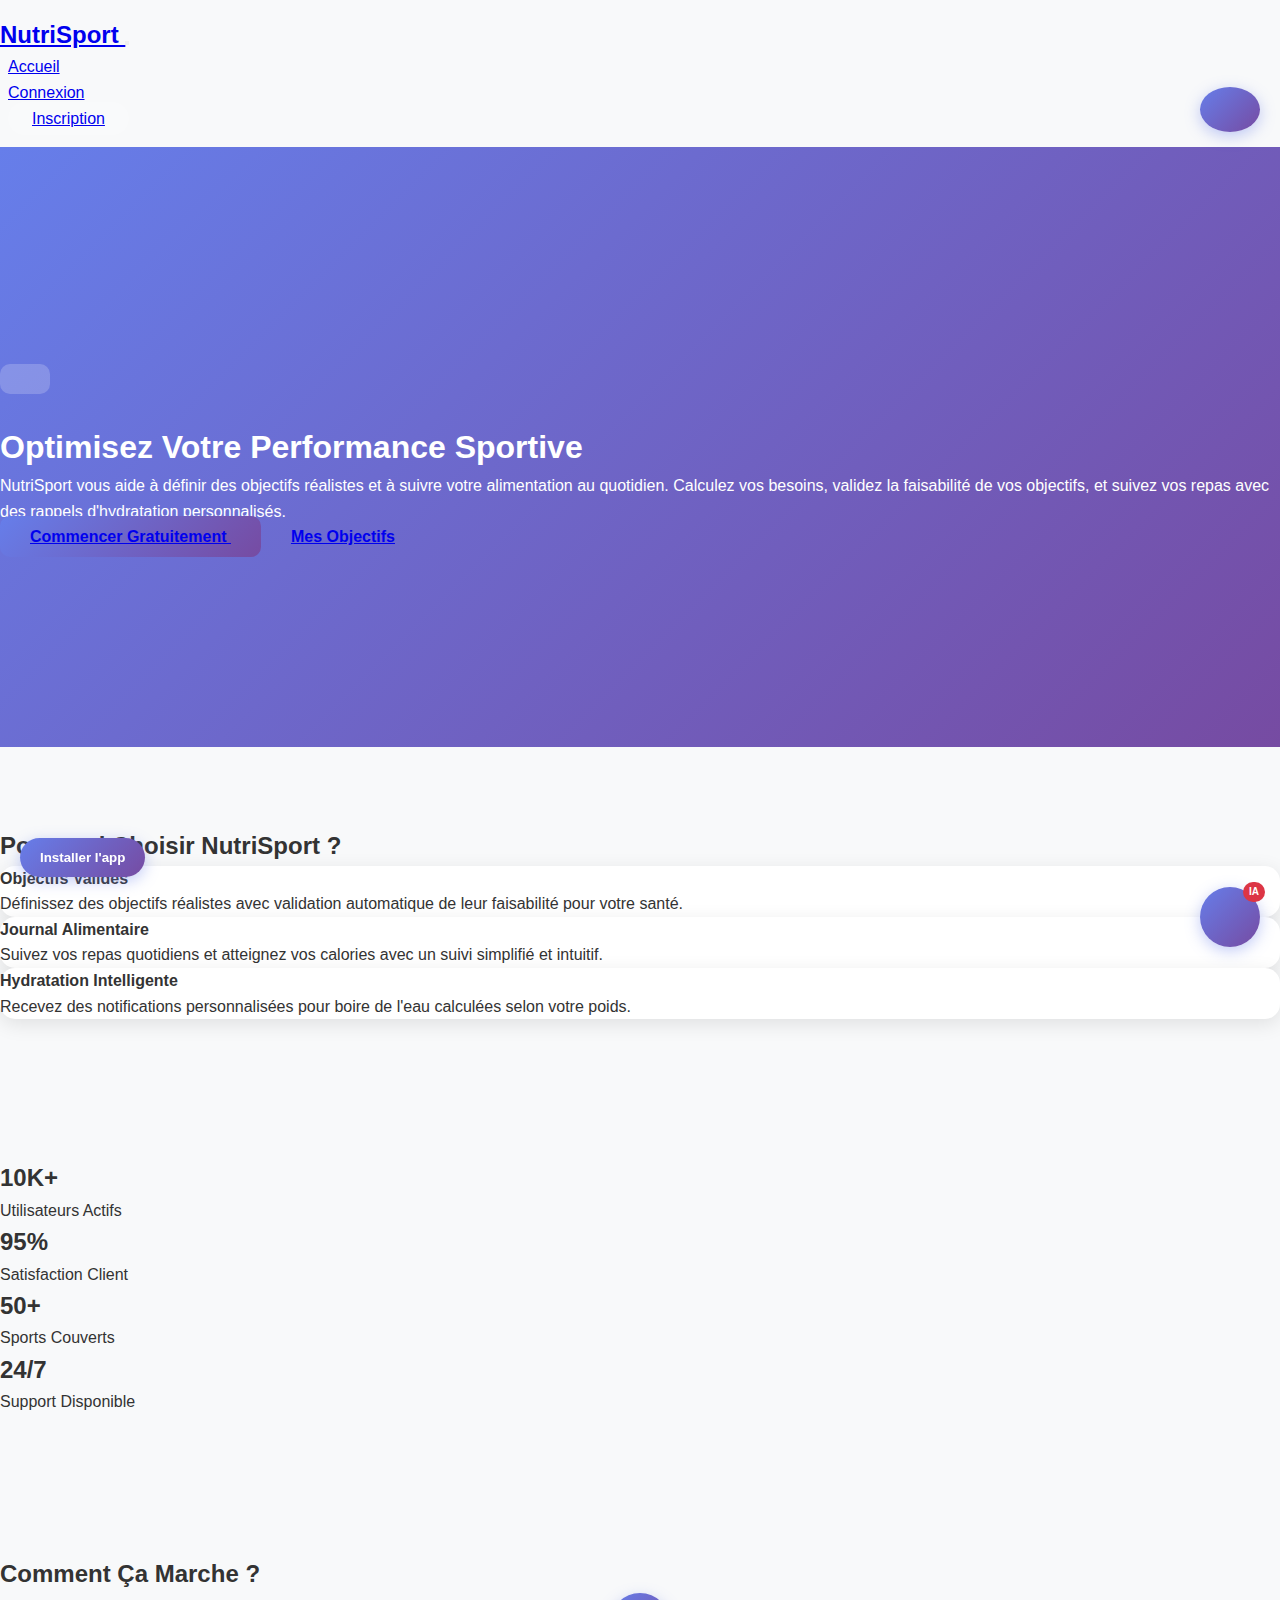
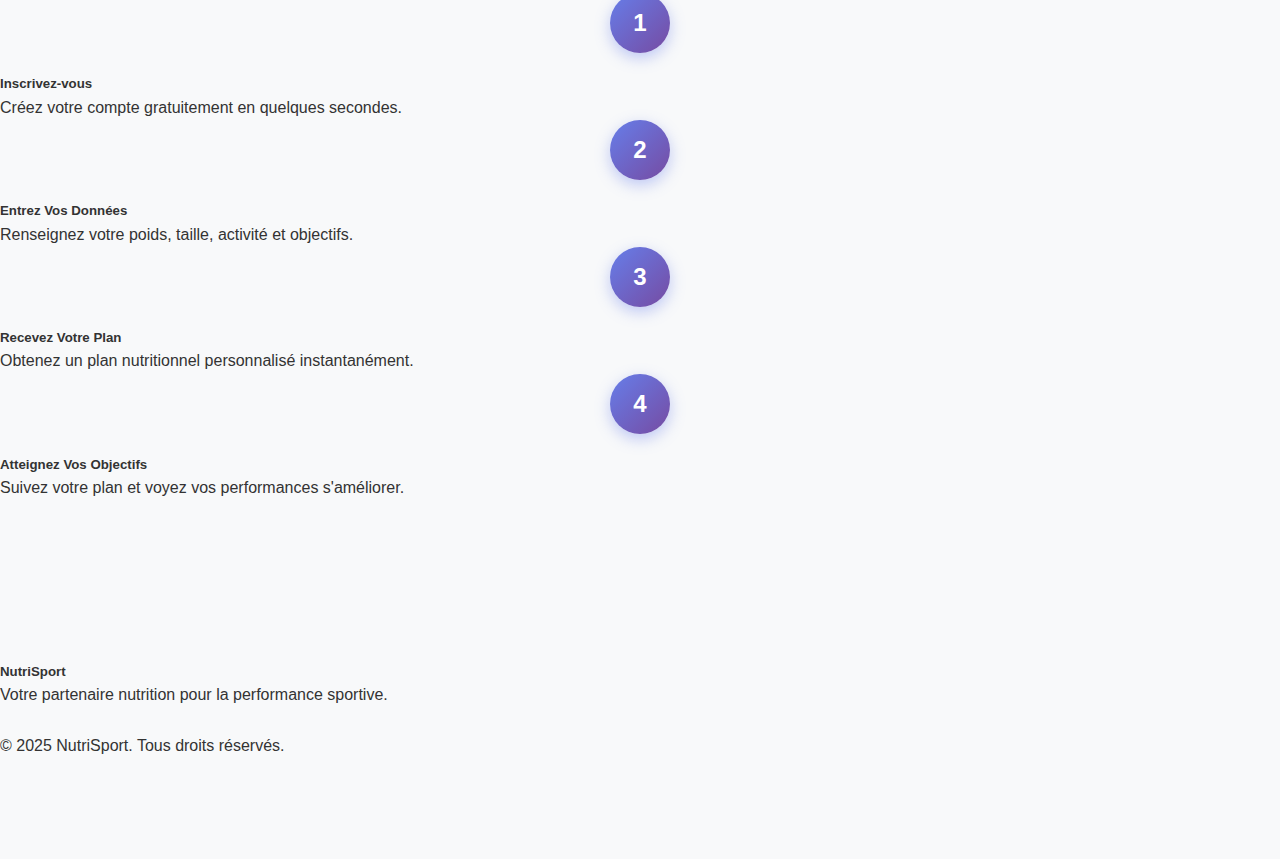
<file: index.html>
<!DOCTYPE html>
<html lang="fr">
<head>
    <meta charset="UTF-8">
    <meta http-equiv="refresh" content="0; url=html/index.html">
    <title>NutriSport - Redirection...</title>
    <script>
        window.location.href = 'html/index.html';
    </script>
</head>
<body>
    <p>Redirection vers <a href="html/index.html">NutriSport</a>...</p>
</body>
</html>
</file>
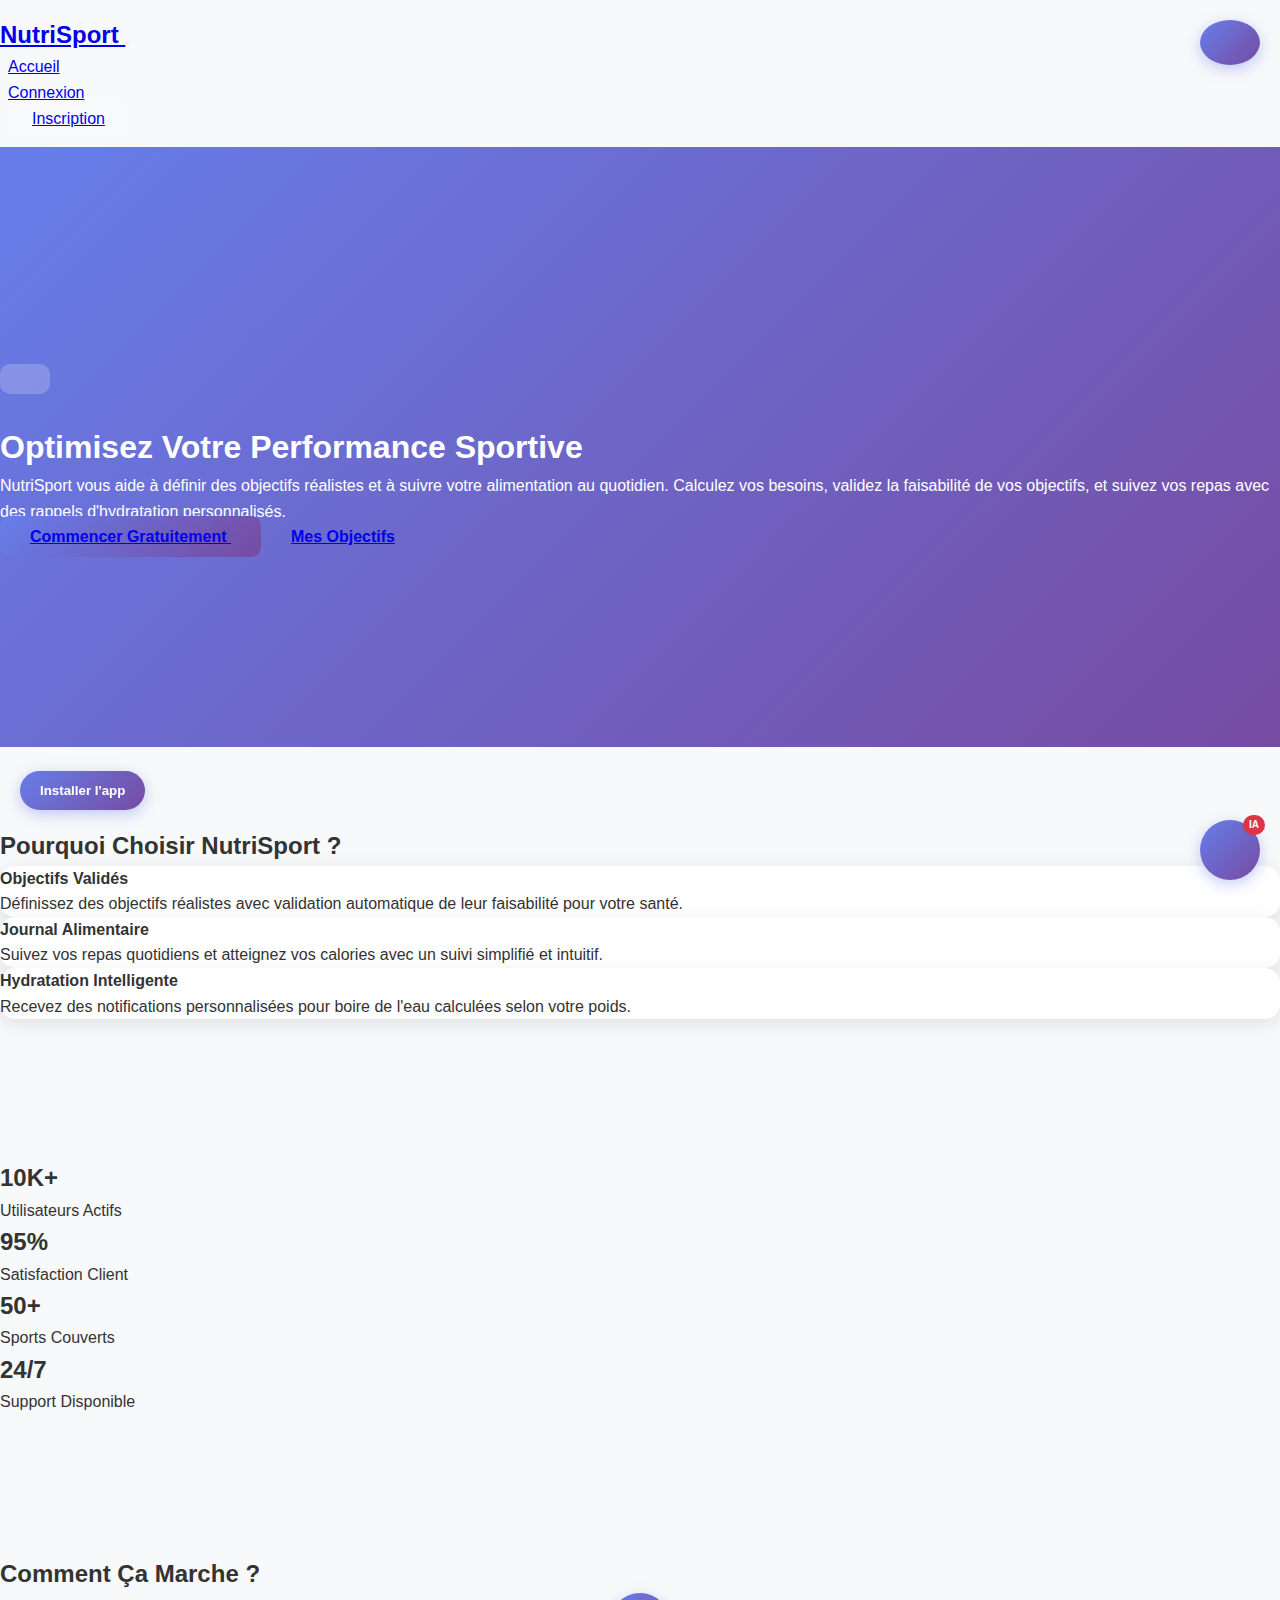
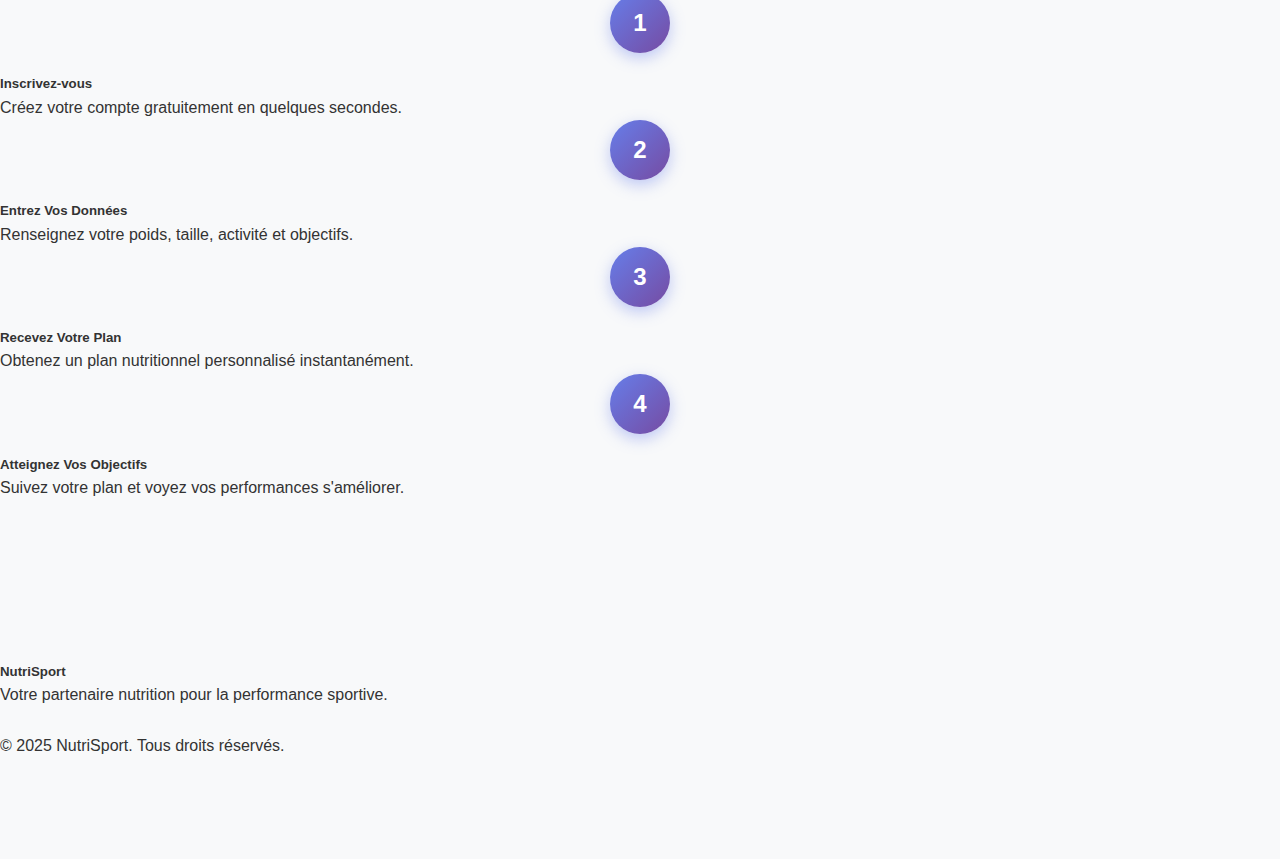
<file: html/index.html>
<!DOCTYPE html>
<html lang="fr">
<head>
    <meta charset="UTF-8">
    <meta name="viewport" content="width=device-width, initial-scale=1.0">
    <title>NutriSport - Votre Coach Nutritionnel</title>
    <link rel="manifest" href="../manifest.json">
    <meta name="theme-color" content="#0d6efd">
    <link href="https://cdn.jsdelivr.net/npm/bootstrap@5.3.0/dist/css/bootstrap.min.css" rel="stylesheet">
    <link rel="stylesheet" href="https://cdnjs.cloudflare.com/ajax/libs/font-awesome/6.4.0/css/all.min.css">
    <link rel="stylesheet" href="../css/styles.css">
</head>
<body>
    <!-- Navigation -->
    <nav class="navbar navbar-expand-lg navbar-dark bg-primary sticky-top">
        <div class="container">
            <a class="navbar-brand" href="index.html">
                <i class="fas fa-dumbbell"></i> NutriSport
            </a>
            <button class="navbar-toggler" type="button" data-bs-toggle="collapse" data-bs-target="#navbarNav">
                <span class="navbar-toggler-icon"></span>
            </button>
            <div class="collapse navbar-collapse" id="navbarNav">
                <ul class="navbar-nav ms-auto" id="mainNav">
                    <li class="nav-item">
                        <a class="nav-link active" href="index.html">Accueil</a>
                    </li>
                    <li class="nav-item">
                        <a class="nav-link" href="dashboard.html">Calculateur</a>
                    </li>
                    <li class="nav-item">
                        <a class="nav-link" href="login.html">Connexion</a>
                    </li>
                    <li class="nav-item">
                        <a class="nav-link btn-signup" href="signup.html">Inscription</a>
                    </li>
                </ul>
            </div>
        </div>
    </nav>

    <!-- Hero Section -->
    <section class="hero-section">
        <div class="container">
            <div class="row align-items-center">
                <div class="col-lg-6">
                    <div class="welcome-message" id="welcomeMessage"></div>
                    <h1 class="display-4 fw-bold mb-4">Optimisez Votre Performance Sportive</h1>
                    <p class="lead mb-4">
                        NutriSport vous aide à définir des objectifs réalistes et à suivre votre alimentation au quotidien. 
                        Calculez vos besoins, validez la faisabilité de vos objectifs, et suivez vos repas avec des rappels d'hydratation personnalisés.
                    </p>
                    <div class="d-flex gap-3 flex-wrap">
                        <a href="signup.html" class="btn btn-primary btn-lg" id="ctaButton">
                            <i class="fas fa-user-plus"></i> Commencer Gratuitement
                        </a>
                        <a href="goals.html" class="btn btn-outline-light btn-lg" id="secondaryButton">
                            <i class="fas fa-bullseye"></i> Mes Objectifs
                        </a>
                    </div>
                </div>
                <div class="col-lg-6 text-center mt-5 mt-lg-0">
                    <div class="hero-image">
                        <i class="fas fa-heartbeat display-1 text-white"></i>
                    </div>
                </div>
            </div>
        </div>
    </section>

    <!-- Features Section -->
    <section class="features-section py-5">
        <div class="container">
            <h2 class="text-center mb-5">Pourquoi Choisir NutriSport ?</h2>
            <div class="row g-4">
                <div class="col-md-4">
                    <div class="feature-card text-center p-4">
                        <div class="feature-icon mb-3">
                            <i class="fas fa-bullseye fa-3x text-primary"></i>
                        </div>
                        <h4>Objectifs Validés</h4>
                        <p>Définissez des objectifs réalistes avec validation automatique de leur faisabilité pour votre santé.</p>
                    </div>
                </div>
                <div class="col-md-4">
                    <div class="feature-card text-center p-4">
                        <div class="feature-icon mb-3">
                            <i class="fas fa-utensils fa-3x text-success"></i>
                        </div>
                        <h4>Journal Alimentaire</h4>
                        <p>Suivez vos repas quotidiens et atteignez vos calories avec un suivi simplifié et intuitif.</p>
                    </div>
                </div>
                <div class="col-md-4">
                    <div class="feature-card text-center p-4">
                        <div class="feature-icon mb-3">
                            <i class="fas fa-tint fa-3x text-info"></i>
                        </div>
                        <h4>Hydratation Intelligente</h4>
                        <p>Recevez des notifications personnalisées pour boire de l'eau calculées selon votre poids.</p>
                    </div>
                </div>
            </div>
        </div>
    </section>

    <!-- Stats Section -->
    <section class="stats-section py-5 bg-light">
        <div class="container">
            <div class="row text-center">
                <div class="col-md-3 col-sm-6 mb-4">
                    <div class="stat-item">
                        <h2 class="display-4 fw-bold text-primary">10K+</h2>
                        <p class="text-muted">Utilisateurs Actifs</p>
                    </div>
                </div>
                <div class="col-md-3 col-sm-6 mb-4">
                    <div class="stat-item">
                        <h2 class="display-4 fw-bold text-success">95%</h2>
                        <p class="text-muted">Satisfaction Client</p>
                    </div>
                </div>
                <div class="col-md-3 col-sm-6 mb-4">
                    <div class="stat-item">
                        <h2 class="display-4 fw-bold text-warning">50+</h2>
                        <p class="text-muted">Sports Couverts</p>
                    </div>
                </div>
                <div class="col-md-3 col-sm-6 mb-4">
                    <div class="stat-item">
                        <h2 class="display-4 fw-bold text-danger">24/7</h2>
                        <p class="text-muted">Support Disponible</p>
                    </div>
                </div>
            </div>
        </div>
    </section>

    <!-- How It Works -->
    <section class="how-it-works py-5">
        <div class="container">
            <h2 class="text-center mb-5">Comment Ça Marche ?</h2>
            <div class="row">
                <div class="col-md-3 text-center mb-4">
                    <div class="step-number">1</div>
                    <h5>Inscrivez-vous</h5>
                    <p>Créez votre compte gratuitement en quelques secondes.</p>
                </div>
                <div class="col-md-3 text-center mb-4">
                    <div class="step-number">2</div>
                    <h5>Entrez Vos Données</h5>
                    <p>Renseignez votre poids, taille, activité et objectifs.</p>
                </div>
                <div class="col-md-3 text-center mb-4">
                    <div class="step-number">3</div>
                    <h5>Recevez Votre Plan</h5>
                    <p>Obtenez un plan nutritionnel personnalisé instantanément.</p>
                </div>
                <div class="col-md-3 text-center mb-4">
                    <div class="step-number">4</div>
                    <h5>Atteignez Vos Objectifs</h5>
                    <p>Suivez votre plan et voyez vos performances s'améliorer.</p>
                </div>
            </div>
        </div>
    </section>

    <!-- Footer -->
    <footer class="bg-dark text-white py-4">
        <div class="container">
            <div class="row">
                <div class="col-md-6">
                    <h5><i class="fas fa-dumbbell"></i> NutriSport</h5>
                    <p class="text-white-50">Votre partenaire nutrition pour la performance sportive.</p>
                </div>
                <div class="col-md-6 text-md-end">
                    <div class="social-links">
                        <a href="#" class="text-white me-3"><i class="fab fa-facebook fa-2x"></i></a>
                        <a href="#" class="text-white me-3"><i class="fab fa-instagram fa-2x"></i></a>
                        <a href="#" class="text-white"><i class="fab fa-twitter fa-2x"></i></a>
                    </div>
                    <p class="mt-3 text-white-50">© 2025 NutriSport. Tous droits réservés.</p>
                </div>
            </div>
        </div>
    </footer>

    <!-- Floating Chatbot Widget -->
    <div id="chatbotWidget">
        <div id="chatbotButton" class="chatbot-button" onclick="toggleChatbot()">
            <i class="fas fa-robot"></i>
            <span class="chatbot-badge" id="chatbotBadge">IA</span>
        </div>
        
        <div id="chatbotPopup" class="chatbot-popup" style="display: none;">
            <div class="chatbot-header">
                <div>
                    <i class="fas fa-robot"></i>
                    <strong>Assistant Nutrition IA</strong>
                </div>
                <button class="btn-close-chat" onclick="toggleChatbot()">
                    <i class="fas fa-times"></i>
                </button>
            </div>
            
            <div class="chatbot-body" id="miniChatMessages">
                <div class="chat-message bot">
                    <div class="message-avatar bot">
                        <i class="fas fa-robot"></i>
                    </div>
                    <div style="max-width: 80%;">
                        <div class="message-content bot">
                            👋 Bonjour ! Je suis votre assistant nutrition IA.<br><br>
                            Je peux vous aider avec :<br>
                            • Questions nutritionnelles<br>
                            • Analyse de photos de repas<br>
                            • Conseils personnalisés<br><br>
                            Posez-moi une question ou envoyez une photo de votre repas ! 📸
                        </div>
                    </div>
                </div>
            </div>
            
            <div class="chatbot-footer">
                <input type="text" 
                       id="miniChatInput" 
                       class="mini-chat-input" 
                       placeholder="Posez votre question..."
                       onkeypress="handleMiniChatKeyPress(event)">
                <button class="btn-send-mini" onclick="sendMiniMessage()">
                    <i class="fas fa-paper-plane"></i>
                </button>
            </div>
            
            <div class="chatbot-full-link">
                <a href="chatbot.html" class="text-decoration-none">
                    <i class="fas fa-expand"></i> Ouvrir en plein écran
                </a>
            </div>
        </div>
    </div>

    <script src="https://cdn.jsdelivr.net/npm/bootstrap@5.3.0/dist/js/bootstrap.bundle.min.js"></script>
    <script src="../js/main.js"></script>
    <script src="../js/mini-chatbot.js"></script>
    <script src="../js/dark-mode.js"></script>
    <script src="../js/pwa.js"></script>
    <script src="../js/achievements.js"></script>
</body>
</html>
</file>
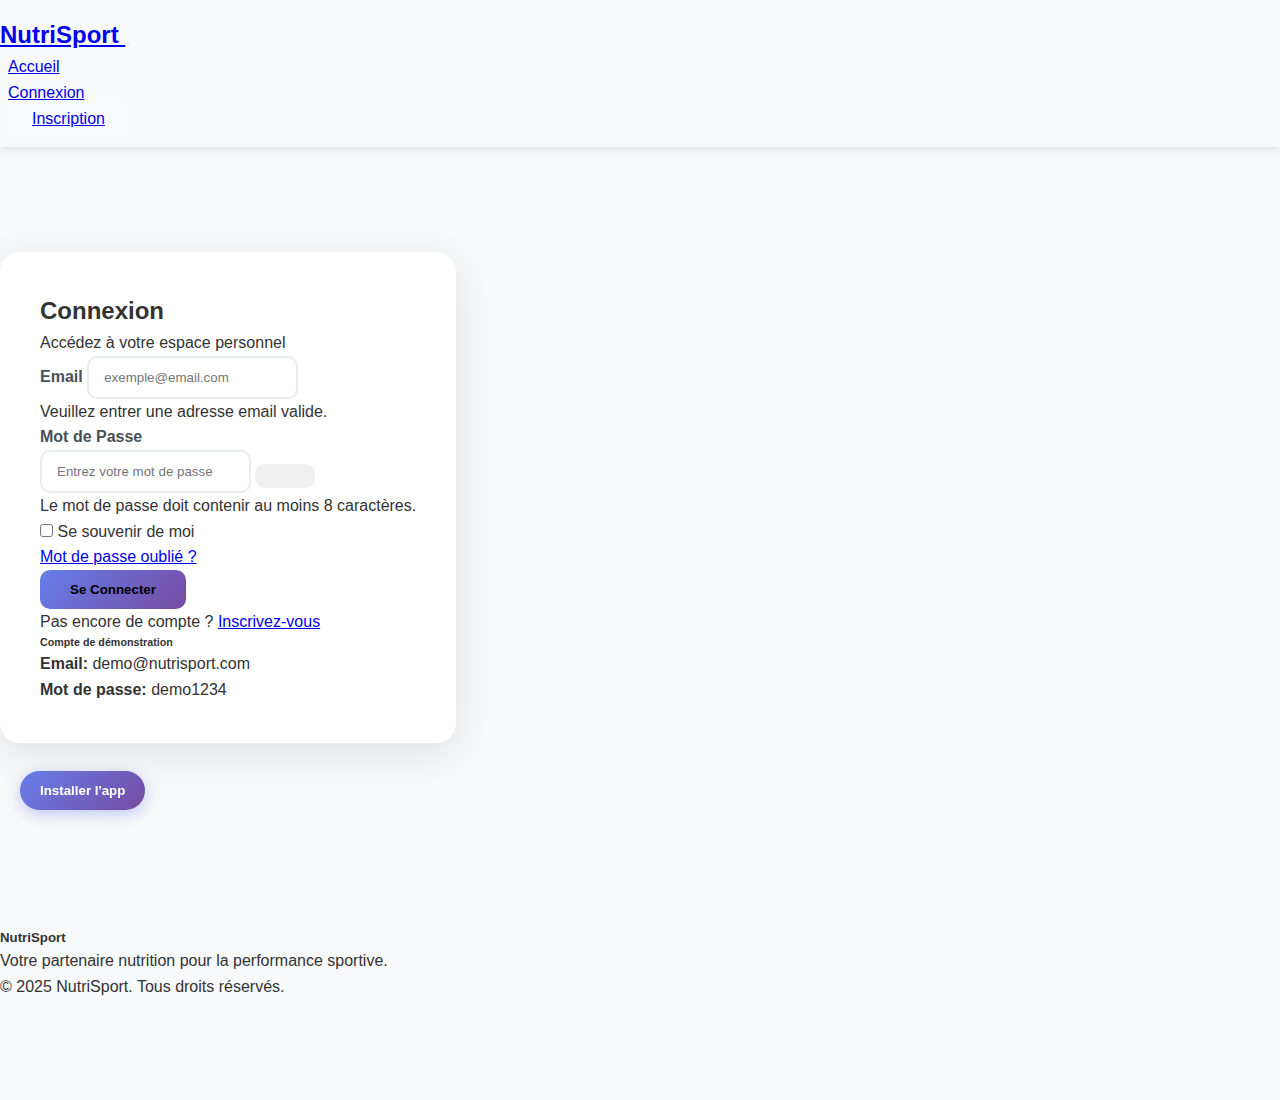
<file: html/chatbot.html>
<!DOCTYPE html>
<html lang="fr">
<head>
    <meta charset="UTF-8">
    <meta name="viewport" content="width=device-width, initial-scale=1.0">
    <title>Assistant IA - NutriSport</title>
    <link href="https://cdn.jsdelivr.net/npm/bootstrap@5.3.0/dist/css/bootstrap.min.css" rel="stylesheet">
    <link rel="stylesheet" href="https://cdnjs.cloudflare.com/ajax/libs/font-awesome/6.4.0/css/all.min.css">
    <link rel="stylesheet" href="../css/styles.css">
    <style>
        .chat-container {
            height: calc(100vh - 200px);
            display: flex;
            flex-direction: column;
        }
        
        .chat-messages {
            flex: 1;
            overflow-y: auto;
            padding: 20px;
            background: #f8f9fa;
            border-radius: 10px;
            margin-bottom: 20px;
        }
        
        .chat-message {
            margin-bottom: 15px;
            display: flex;
            gap: 10px;
            animation: slideIn 0.3s ease;
        }
        
        @keyframes slideIn {
            from {
                opacity: 0;
                transform: translateY(10px);
            }
            to {
                opacity: 1;
                transform: translateY(0);
            }
        }
        
        .chat-message.user {
            justify-content: flex-end;
        }
        
        .chat-message.bot {
            justify-content: flex-start;
        }
        
        .message-avatar {
            width: 40px;
            height: 40px;
            border-radius: 50%;
            display: flex;
            align-items: center;
            justify-content: center;
            font-size: 20px;
            flex-shrink: 0;
        }
        
        .message-avatar.user {
            background: linear-gradient(135deg, #667eea 0%, #764ba2 100%);
            color: white;
        }
        
        .message-avatar.bot {
            background: linear-gradient(135deg, #f093fb 0%, #f5576c 100%);
            color: white;
        }
        
        .message-content {
            max-width: 70%;
            padding: 12px 18px;
            border-radius: 18px;
            word-wrap: break-word;
        }
        
        .message-content.user {
            background: linear-gradient(135deg, #667eea 0%, #764ba2 100%);
            color: white;
            border-bottom-right-radius: 4px;
        }
        
        .message-content.bot {
            background: white;
            color: #333;
            border-bottom-left-radius: 4px;
            box-shadow: 0 2px 5px rgba(0,0,0,0.1);
        }
        
        .message-time {
            font-size: 11px;
            opacity: 0.7;
            margin-top: 5px;
        }
        
        .chat-input-area {
            background: white;
            border-radius: 25px;
            padding: 10px;
            box-shadow: 0 2px 10px rgba(0,0,0,0.1);
            display: flex;
            gap: 10px;
            align-items: center;
        }
        
        .chat-input {
            flex: 1;
            border: none;
            outline: none;
            padding: 10px;
        }
        
        .image-preview {
            max-width: 200px;
            max-height: 200px;
            border-radius: 10px;
            margin-top: 10px;
        }
        
        .nutrition-card {
            background: #f8f9fa;
            border-radius: 10px;
            padding: 15px;
            margin-top: 10px;
        }
        
        .nutrition-item {
            display: flex;
            justify-content: space-between;
            padding: 8px 0;
            border-bottom: 1px solid #dee2e6;
        }
        
        .nutrition-item:last-child {
            border-bottom: none;
        }
        
        .typing-indicator {
            display: flex;
            gap: 4px;
            padding: 10px;
        }
        
        .typing-dot {
            width: 8px;
            height: 8px;
            border-radius: 50%;
            background: #999;
            animation: typing 1.4s infinite;
        }
        
        .typing-dot:nth-child(2) {
            animation-delay: 0.2s;
        }
        
        .typing-dot:nth-child(3) {
            animation-delay: 0.4s;
        }
        
        @keyframes typing {
            0%, 60%, 100% {
                transform: translateY(0);
            }
            30% {
                transform: translateY(-10px);
            }
        }
        
        .quick-questions {
            display: flex;
            flex-wrap: wrap;
            gap: 8px;
            margin-top: 10px;
        }
        
        .quick-question-btn {
            padding: 6px 12px;
            border-radius: 20px;
            background: white;
            border: 1px solid #dee2e6;
            cursor: pointer;
            transition: all 0.3s;
            font-size: 13px;
        }
        
        .quick-question-btn:hover {
            background: linear-gradient(135deg, #667eea 0%, #764ba2 100%);
            color: white;
            border-color: transparent;
            transform: translateY(-2px);
            box-shadow: 0 4px 12px rgba(102, 126, 234, 0.3);
        }
        
        #voiceBtn.btn-danger {
            animation: pulse 1.5s infinite;
        }
        
        @keyframes pulse {
            0%, 100% { transform: scale(1); }
            50% { transform: scale(1.05); }
        }
        
        .chat-input-area .input-group {
            box-shadow: 0 4px 15px rgba(0,0,0,0.1);
            border-radius: 50px;
            overflow: hidden;
        }
        
        .chat-input-area .form-control {
            border: none;
            padding: 15px 20px;
        }
        
        .chat-input-area .form-control:focus {
            box-shadow: none;
        }
        
        .chat-input-area .btn {
            border: none;
        }
        
        .camera-preview {
            position: fixed;
            top: 0;
            left: 0;
            right: 0;
            bottom: 0;
            background: rgba(0,0,0,0.9);
            z-index: 9999;
            display: none;
            align-items: center;
            justify-content: center;
        }
        
        .camera-preview video {
            max-width: 90%;
            max-height: 80vh;
            border-radius: 10px;
        }
    </style>
</head>
<body>
    <!-- Navigation -->
    <nav class="navbar navbar-expand-lg navbar-dark bg-primary sticky-top">
        <div class="container">
            <a class="navbar-brand" href="index.html">
                <i class="fas fa-dumbbell"></i> NutriSport
            </a>
            <button class="navbar-toggler" type="button" data-bs-toggle="collapse" data-bs-target="#navbarNav">
                <span class="navbar-toggler-icon"></span>
            </button>
            <div class="collapse navbar-collapse" id="navbarNav">
                <ul class="navbar-nav ms-auto" id="mainNav">
                    <li class="nav-item">
                        <a class="nav-link" href="dashboard.html">
                            <i class="fas fa-tachometer-alt"></i> Tableau de bord
                        </a>
                    </li>
                    <li class="nav-item">
                        <a class="nav-link" href="dashboard.html">
                            <i class="fas fa-calculator"></i> Calculateur
                        </a>
                    </li>
                    <li class="nav-item">
                        <a class="nav-link" href="food-diary.html">
                            <i class="fas fa-book"></i> Journal
                        </a>
                    </li>
                    <li class="nav-item">
                        <a class="nav-link active" href="chatbot.html">
                            <i class="fas fa-robot"></i> Assistant IA
                        </a>
                    </li>
                    <li class="nav-item">
                        <a class="nav-link" href="goals.html">
                            <i class="fas fa-bullseye"></i> Objectifs
                        </a>
                    </li>
                    <li class="nav-item">
                        <a class="nav-link" href="settings.html">
                            <i class="fas fa-cog"></i> Paramètres
                        </a>
                    </li>
                </ul>
            </div>
        </div>
    </nav>

    <!-- Chatbot Section -->
    <section class="py-4">
        <div class="container">
            <div class="d-flex justify-content-between align-items-center mb-4">
                <div class="text-center flex-grow-1">
                    <i class="fas fa-robot fa-3x text-primary mb-3"></i>
                    <h1>Assistant Nutrition IA</h1>
                    <p class="lead text-muted">Posez vos questions ou prenez en photo votre repas</p>
                </div>
                <div>
                    <button class="btn btn-outline-danger btn-sm" onclick="clearChatHistory()" title="Supprimer l'historique">
                        <i class="fas fa-trash-alt"></i> Effacer
                    </button>
                </div>
            </div>

            <div class="row">
                <div class="col-lg-8 mx-auto">
                    <div class="card shadow-sm">
                        <div class="card-body p-4">
                            <div class="chat-container">
                                <!-- Chat Messages -->
                                <div class="chat-messages" id="chatMessages">
                                    <div class="chat-message bot">
                                        <div class="message-avatar bot">
                                            <i class="fas fa-robot"></i>
                                        </div>
                                        <div>
                                            <div class="message-content bot">
                                                👋 Bonjour ! Je suis votre assistant nutrition IA. Comment puis-je vous aider aujourd'hui ?
                                                <br><br>
                                                <strong>Je peux :</strong><br>
                                                🍽️ Analyser vos repas en photo<br>
                                                📊 Calculer les calories et macros<br>
                                                💡 Répondre à vos questions nutrition<br>
                                                🎯 Vous conseiller selon vos objectifs<br>
                                                🎤 Comprendre vos questions vocales
                                            </div>
                                            
                                            <!-- Quick Suggestions -->
                                            <div class="mt-3">
                                                <small class="text-muted"><strong>💬 Questions rapides :</strong></small>
                                                <div id="quickSuggestions" class="quick-questions mt-2"></div>
                                            </div>
                                        </div>
                                    </div>
                                </div>

                                <!-- Chat Input -->
                                <div class="chat-input-area">
                                    <input type="file" id="imageInput" accept="image/*" style="display: none;">
                                    
                                    <div class="input-group">
                                        <label for="imageInput" class="btn btn-outline-secondary m-0" style="cursor: pointer;" title="Prendre une photo de votre repas">
                                            <i class="fas fa-camera"></i>
                                        </label>
                                        <button class="btn btn-secondary" type="button" id="voiceBtn" onclick="toggleVoiceRecording()" title="Dictée vocale">
                                            <i class="fas fa-microphone"></i>
                                        </button>
                                        <input type="text" class="form-control" id="messageInput" placeholder="Posez votre question ou décrivez votre besoin..." onkeypress="if(event.key === 'Enter') sendMessage()">
                                        <button class="btn btn-primary" type="button" onclick="sendMessage()">
                                            <i class="fas fa-paper-plane"></i>
                                        </button>
                                    </div>
                                    
                                    <div class="mt-2 text-center">
                                        <small class="text-muted">
                                            <i class="fas fa-camera"></i> 
                                            <strong>Astuce photo :</strong> Éclairage naturel, vue d'ensemble, angle 45°
                                            <span class="mx-2">•</span>
                                            <i class="fas fa-brain"></i> 
                                            <span id="statusText">Mode Intelligent actif</span>
                                            <span class="mx-2">•</span>
                                            <a href="#" onclick="clearChatHistory(); return false;" class="text-danger">
                                                <i class="fas fa-trash-alt"></i> Effacer
                                            </a>
                                        </small>
                                    </div>
                                </div>
                            </div>
                        </div>
                    </div>

                                    <!-- API Configuration removed -->
                </div>
            </div>
        </div>
    </section>

    <!-- API Configuration Modal removed -->

    <!-- Footer -->
    <footer class="bg-dark text-white text-center py-4 mt-5">
        <div class="container">
            <p class="mb-0">&copy; 2025 NutriSport. Tous droits réservés.</p>
        </div>
    </footer>

    <script src="https://cdn.jsdelivr.net/npm/bootstrap@5.3.0/dist/js/bootstrap.bundle.min.js"></script>
    <script src="https://cdn.jsdelivr.net/npm/@tensorflow/tfjs@latest"></script>
    <script src="https://cdn.jsdelivr.net/npm/@tensorflow-models/mobilenet@latest"></script>
        <script src="../js/nutrition-database.js"></script>
        <script src="../js/image-analyzer.js"></script>
        <script src="../js/ml-recognizer.js"></script>
        <script src="../js/chatbot.js"></script>
    </body>
</html>
</file>
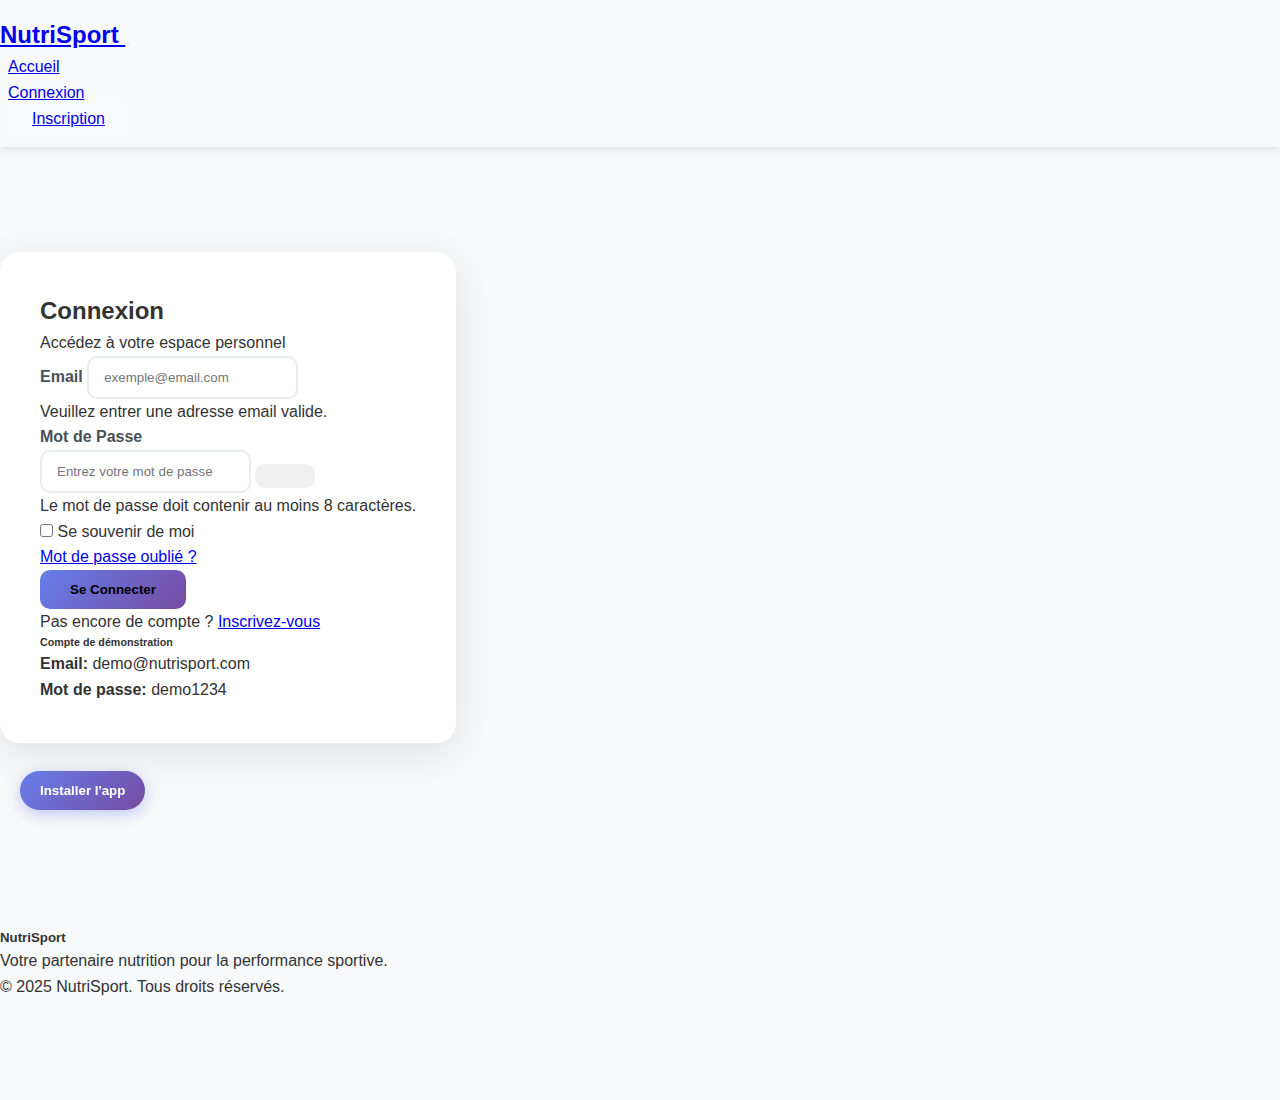
<file: html/dashboard.html>
<!DOCTYPE html>
<html lang="fr">
<head>
    <meta charset="UTF-8">
    <meta name="viewport" content="width=device-width, initial-scale=1.0">
    <title>Dashboard - NutriSport</title>
    <link rel="manifest" href="../manifest.json">
    <meta name="theme-color" content="#0d6efd">
    <link href="https://cdn.jsdelivr.net/npm/bootstrap@5.3.0/dist/css/bootstrap.min.css" rel="stylesheet">
    <link rel="stylesheet" href="https://cdnjs.cloudflare.com/ajax/libs/font-awesome/6.4.0/css/all.min.css">
    <link rel="stylesheet" href="../css/styles.css">
    <script src="https://cdn.jsdelivr.net/npm/chart.js"></script>
</head>
<body>
    <!-- Navigation -->
    <nav class="navbar navbar-expand-lg navbar-dark bg-primary sticky-top">
        <div class="container">
            <a class="navbar-brand" href="index.html">
                <i class="fas fa-dumbbell"></i> NutriSport
            </a>
            <button class="navbar-toggler" type="button" data-bs-toggle="collapse" data-bs-target="#navbarNav">
                <span class="navbar-toggler-icon"></span>
            </button>
            <div class="collapse navbar-collapse" id="navbarNav">
                <ul class="navbar-nav ms-auto" id="mainNav"></ul>
            </div>
        </div>
    </nav>

    <!-- Main Dashboard Container -->
    <div class="container my-5">
        <div class="row mb-4">
            <div class="col">
                <h1 class="display-5"><i class="fas fa-chart-line"></i> Tableau de Bord</h1>
                <p class="lead">Vue d'ensemble de votre progression</p>
            </div>
            <div class="col-auto">
                <button class="btn btn-primary" onclick="window.exportSystem.toPDF()">
                    <i class="fas fa-file-pdf"></i> Export PDF
                </button>
                <button class="btn btn-success" onclick="window.exportSystem.allDataJSON()">
                    <i class="fas fa-download"></i> Backup
                </button>
            </div>
        </div>

        <!-- Performance Score Card -->
        <div class="card mb-4" id="performanceCard" style="background: linear-gradient(135deg, #667eea 0%, #764ba2 100%); color: white;">
            <div class="card-body text-center py-5">
                <h2 class="mb-3">Score de Performance</h2>
                <div class="display-1 fw-bold mb-3" id="performanceScore">-</div>
                <h4 id="performanceLevel">Chargement...</h4>
                <div class="mt-4">
                    <i class="fas fa-trophy fa-3x"></i>
                </div>
            </div>
        </div>

        <!-- Stats Grid -->
        <div class="row g-4 mb-4">
            <div class="col-md-3">
                <div class="card text-center">
                    <div class="card-body">
                        <i class="fas fa-fire fa-2x text-danger mb-2"></i>
                        <h5 class="card-title">Série Actuelle</h5>
                        <p class="display-6 fw-bold text-primary" id="currentStreak">0</p>
                        <small class="text-muted">jours consécutifs</small>
                    </div>
                </div>
            </div>
            <div class="col-md-3">
                <div class="card text-center">
                    <div class="card-body">
                        <i class="fas fa-utensils fa-2x text-success mb-2"></i>
                        <h5 class="card-title">Total Repas</h5>
                        <p class="display-6 fw-bold text-primary" id="totalMeals">0</p>
                        <small class="text-muted">enregistrés</small>
                    </div>
                </div>
            </div>
            <div class="col-md-3">
                <div class="card text-center">
                    <div class="card-body">
                        <i class="fas fa-check-circle fa-2x text-info mb-2"></i>
                        <h5 class="card-title">Taux Réussite</h5>
                        <p class="display-6 fw-bold text-primary" id="goalRate">0%</p>
                        <small class="text-muted">objectifs atteints</small>
                    </div>
                </div>
            </div>
            <div class="col-md-3">
                <div class="card text-center">
                    <div class="card-body">
                        <i class="fas fa-trophy fa-2x text-warning mb-2"></i>
                        <h5 class="card-title">Badges</h5>
                        <p class="display-6 fw-bold text-primary" id="badgeCount">0/13</p>
                        <small class="text-muted">débloqués</small>
                    </div>
                </div>
            </div>
        </div>

        <!-- Charts Row -->
        <div class="row g-4 mb-4">
            <div class="col-lg-6">
                <div class="card">
                    <div class="card-header">
                        <h5><i class="fas fa-chart-line"></i> Évolution Calorique (7 jours)</h5>
                    </div>
                    <div class="card-body">
                        <canvas id="weeklyCaloriesChart"></canvas>
                    </div>
                </div>
            </div>
            <div class="col-lg-6">
                <div class="card">
                    <div class="card-header">
                        <h5><i class="fas fa-chart-pie"></i> Répartition Macronutriments</h5>
                    </div>
                    <div class="card-body">
                        <canvas id="macrosChart"></canvas>
                    </div>
                </div>
            </div>
        </div>

        <!-- Comparisons & Achievements -->
        <div class="row g-4 mb-4">
            <div class="col-lg-6">
                <div class="card">
                    <div class="card-header">
                        <h5><i class="fas fa-users"></i> Comparaison avec la Moyenne</h5>
                    </div>
                    <div class="card-body" id="comparisonSection">
                        <p class="text-center text-muted">Chargement...</p>
                    </div>
                </div>
            </div>
            <div class="col-lg-6">
                <div class="card">
                    <div class="card-header">
                        <h5><i class="fas fa-medal"></i> Achievements Récents</h5>
                    </div>
                    <div class="card-body" id="achievementsSection">
                        <p class="text-center text-muted">Chargement...</p>
                    </div>
                </div>
            </div>
        </div>

        <!-- Suggestions -->
        <div class="card mb-4">
            <div class="card-header">
                <h5><i class="fas fa-lightbulb"></i> Suggestions Personnalisées</h5>
            </div>
            <div class="card-body" id="suggestionsSection">
                <p class="text-center text-muted">Chargement...</p>
            </div>
        </div>
    </div>

    <script src="https://cdn.jsdelivr.net/npm/bootstrap@5.3.0/dist/js/bootstrap.bundle.min.js"></script>
    <script src="../js/main.js"></script>
    <script src="../js/dark-mode.js"></script>
    <script src="../js/pwa.js"></script>
    <script src="../js/statistics.js"></script>
    <script src="../js/achievements.js"></script>
    <script src="../js/comparisons.js"></script>
    <script src="../js/export.js"></script>
    <script src="../js/dashboard-ui.js"></script>
</body>
</html>
</file>
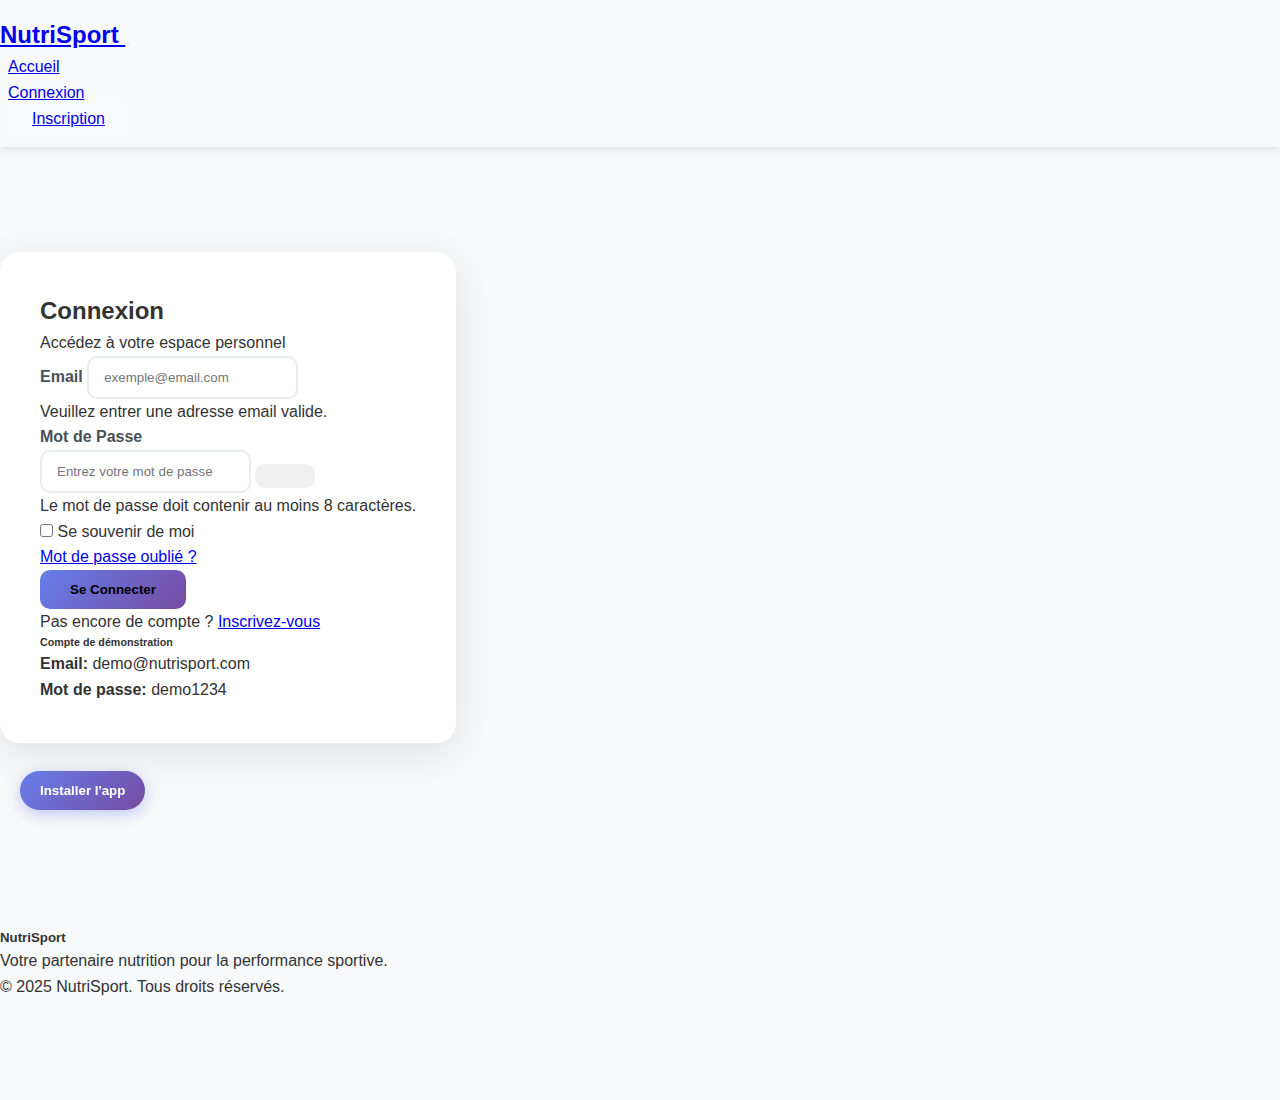
<file: html/food-diary.html>
<!DOCTYPE html>
<html lang="fr">
<head>
    <meta charset="UTF-8">
    <meta name="viewport" content="width=device-width, initial-scale=1.0">
    <title>Journal Alimentaire - NutriSport</title>
    <link href="https://cdn.jsdelivr.net/npm/bootstrap@5.3.0/dist/css/bootstrap.min.css" rel="stylesheet">
    <link rel="stylesheet" href="https://cdnjs.cloudflare.com/ajax/libs/font-awesome/6.4.0/css/all.min.css">
    <link rel="stylesheet" href="../css/styles.css">
</head>
<body>
    <!-- Navigation -->
    <nav class="navbar navbar-expand-lg navbar-dark bg-primary sticky-top">
        <div class="container">
            <a class="navbar-brand" href="index.html">
                <i class="fas fa-dumbbell"></i> NutriSport
            </a>
            <button class="navbar-toggler" type="button" data-bs-toggle="collapse" data-bs-target="#navbarNav">
                <span class="navbar-toggler-icon"></span>
            </button>
            <div class="collapse navbar-collapse" id="navbarNav">
                <ul class="navbar-nav ms-auto" id="mainNav">
                    <!-- Navigation items will be loaded dynamically -->
                </ul>
            </div>
        </div>
    </nav>

    <!-- Food Diary Section -->
    <section class="py-5">
        <div class="container">
            <div class="text-center mb-5">
                <i class="fas fa-utensils fa-3x text-primary"></i>
                <h1 class="mt-3">Journal Alimentaire Quotidien</h1>
                <p class="lead text-muted">Suivez vos repas et calories jour après jour</p>
            </div>

            <div class="row">
                <!-- Date selector and daily summary -->
                <div class="col-lg-8">
                    <div class="card shadow-sm mb-4">
                        <div class="card-body">
                            <div class="row align-items-center mb-4">
                                <div class="col-md-6">
                                    <label class="form-label">
                                        <i class="fas fa-calendar"></i> Sélectionner une date
                                    </label>
                                    <input type="date" class="form-control" id="diaryDate">
                                </div>
                                <div class="col-md-6 text-md-end mt-3 mt-md-0">
                                    <button class="btn btn-success me-2" onclick="openBarcodeScanner()">
                                        <i class="fas fa-barcode"></i> Scanner
                                    </button>
                                    <button class="btn btn-primary" data-bs-toggle="modal" data-bs-target="#addMealModal">
                                        <i class="fas fa-plus"></i> Ajouter un repas
                                    </button>
                                </div>
                            </div>

                            <!-- Daily calories summary -->
                            <div class="row g-3">
                                <div class="col-md-3">
                                    <div class="text-center p-3 bg-light rounded">
                                        <h4 id="dailyCalories" class="text-primary mb-0">0</h4>
                                        <small class="text-muted">Calories</small>
                                    </div>
                                </div>
                                <div class="col-md-3">
                                    <div class="text-center p-3 bg-light rounded">
                                        <h4 id="dailyProteins" class="text-danger mb-0">0g</h4>
                                        <small class="text-muted">Protéines</small>
                                    </div>
                                </div>
                                <div class="col-md-3">
                                    <div class="text-center p-3 bg-light rounded">
                                        <h4 id="dailyCarbs" class="text-warning mb-0">0g</h4>
                                        <small class="text-muted">Glucides</small>
                                    </div>
                                </div>
                                <div class="col-md-3">
                                    <div class="text-center p-3 bg-light rounded">
                                        <h4 id="dailyFats" class="text-info mb-0">0g</h4>
                                        <small class="text-muted">Lipides</small>
                                    </div>
                                </div>
                            </div>
                        </div>
                    </div>

                    <!-- Meals list by category -->
                    <div id="mealsContainer">
                        <!-- Breakfast -->
                        <div class="card shadow-sm mb-3">
                            <div class="card-header bg-warning bg-opacity-10">
                                <h5 class="mb-0">
                                    <i class="fas fa-coffee text-warning"></i> Petit-déjeuner
                                </h5>
                            </div>
                            <div class="card-body" id="breakfastMeals">
                                <p class="text-muted text-center">Aucun repas ajouté</p>
                            </div>
                        </div>

                        <!-- Lunch -->
                        <div class="card shadow-sm mb-3">
                            <div class="card-header bg-success bg-opacity-10">
                                <h5 class="mb-0">
                                    <i class="fas fa-sun text-success"></i> Déjeuner
                                </h5>
                            </div>
                            <div class="card-body" id="lunchMeals">
                                <p class="text-muted text-center">Aucun repas ajouté</p>
                            </div>
                        </div>

                        <!-- Snack -->
                        <div class="card shadow-sm mb-3">
                            <div class="card-header bg-info bg-opacity-10">
                                <h5 class="mb-0">
                                    <i class="fas fa-cookie-bite text-info"></i> Collation
                                </h5>
                            </div>
                            <div class="card-body" id="snackMeals">
                                <p class="text-muted text-center">Aucun repas ajouté</p>
                            </div>
                        </div>

                        <!-- Dinner -->
                        <div class="card shadow-sm mb-3">
                            <div class="card-header bg-primary bg-opacity-10">
                                <h5 class="mb-0">
                                    <i class="fas fa-moon text-primary"></i> Dîner
                                </h5>
                            </div>
                            <div class="card-body" id="dinnerMeals">
                                <p class="text-muted text-center">Aucun repas ajouté</p>
                            </div>
                        </div>
                    </div>
                </div>

                <!-- Sidebar: Water intake and goals -->
                <div class="col-lg-4">
                    <!-- Water intake tracker -->
                    <div class="card shadow-sm mb-4">
                        <div class="card-body">
                            <h5 class="card-title">
                                <i class="fas fa-tint text-info"></i> Hydratation
                            </h5>
                            
                            <!-- Water notification alert -->
                            <div id="waterNotification" class="alert alert-info d-none" role="alert">
                                <i class="fas fa-bell"></i> <span id="waterNotificationText"></span>
                            </div>
                            
                            <div class="text-center my-4">
                                <div class="position-relative d-inline-block">
                                    <i class="fas fa-glass-water fa-5x text-info opacity-25"></i>
                                    <div class="position-absolute top-50 start-50 translate-middle">
                                        <h3 id="waterGlasses" class="mb-0">0</h3>
                                        <small class="text-muted">/ <span id="waterGoal">8</span> verres</small>
                                    </div>
                                </div>
                                <div class="mt-2">
                                    <small class="text-muted">
                                        <span id="waterVolume">0</span> ml / <span id="waterGoalVolume">2000</span> ml
                                    </small>
                                </div>
                            </div>
                            <div class="d-grid gap-2">
                                <button class="btn btn-outline-info" onclick="addWaterGlass()">
                                    <i class="fas fa-plus"></i> Ajouter un verre (250ml)
                                </button>
                                <button class="btn btn-outline-secondary btn-sm" onclick="resetWater()">
                                    <i class="fas fa-redo"></i> Réinitialiser
                                </button>
                            </div>
                            
                            <!-- Next water reminder -->
                            <div id="nextWaterReminder" class="mt-3 text-center small text-muted" style="display:none;">
                                <i class="fas fa-clock"></i> Prochain rappel: <strong><span id="nextReminderTime"></span></strong>
                            </div>
                        </div>
                    </div>

                    <!-- Daily goals progress -->
                    <div class="card shadow-sm">
                        <div class="card-body">
                            <h5 class="card-title">
                                <i class="fas fa-bullseye text-success"></i> Objectifs du jour
                            </h5>
                            <div class="mt-3">
                                <div class="mb-3">
                                    <div class="d-flex justify-content-between mb-1">
                                        <small>Calories</small>
                                        <small><span id="caloriesProgress">0</span> / <span id="caloriesGoal">2000</span></small>
                                    </div>
                                    <div class="progress" style="height: 10px;">
                                        <div id="caloriesBar" class="progress-bar bg-primary" role="progressbar" style="width: 0%"></div>
                                    </div>
                                </div>
                                <div class="mb-3">
                                    <div class="d-flex justify-content-between mb-1">
                                        <small>Protéines</small>
                                        <small><span id="proteinsProgress">0</span>g / <span id="proteinsGoal">150</span>g</small>
                                    </div>
                                    <div class="progress" style="height: 10px;">
                                        <div id="proteinsBar" class="progress-bar bg-danger" role="progressbar" style="width: 0%"></div>
                                    </div>
                                </div>
                                <div class="mb-3">
                                    <div class="d-flex justify-content-between mb-1">
                                        <small>Glucides</small>
                                        <small><span id="carbsProgress">0</span>g / <span id="carbsGoal">250</span>g</small>
                                    </div>
                                    <div class="progress" style="height: 10px;">
                                        <div id="carbsBar" class="progress-bar bg-warning" role="progressbar" style="width: 0%"></div>
                                    </div>
                                </div>
                                <div class="mb-3">
                                    <div class="d-flex justify-content-between mb-1">
                                        <small>Lipides</small>
                                        <small><span id="fatsProgress">0</span>g / <span id="fatsGoal">65</span>g</small>
                                    </div>
                                    <div class="progress" style="height: 10px;">
                                        <div id="fatsBar" class="progress-bar bg-info" role="progressbar" style="width: 0%"></div>
                                    </div>
                                </div>
                            </div>
                        </div>
                    </div>
                </div>
            </div>
        </div>
    </section>

    <!-- Add Meal Modal -->
    <div class="modal fade" id="addMealModal" tabindex="-1">
        <div class="modal-dialog">
            <div class="modal-content">
                <div class="modal-header">
                    <h5 class="modal-title">
                        <i class="fas fa-plus-circle"></i> Ajouter un repas
                    </h5>
                    <button type="button" class="btn-close" data-bs-dismiss="modal"></button>
                </div>
                <div class="modal-body">
                    <form id="addMealForm">
                        <div class="mb-3">
                            <label class="form-label">Catégorie de repas</label>
                            <select class="form-select" id="mealCategory" required>
                                <option value="breakfast">Petit-déjeuner</option>
                                <option value="lunch">Déjeuner</option>
                                <option value="snack">Collation</option>
                                <option value="dinner">Dîner</option>
                            </select>
                        </div>
                        <div class="mb-3">
                            <label class="form-label">Nom du repas/aliment</label>
                            <input type="text" class="form-control" id="mealName" placeholder="Ex: Poulet grillé" required>
                        </div>
                        <div class="row">
                            <div class="col-md-6 mb-3">
                                <label class="form-label">Calories (kcal)</label>
                                <input type="number" class="form-control" id="mealCalories" min="0" required>
                            </div>
                            <div class="col-md-6 mb-3">
                                <label class="form-label">Quantité (g)</label>
                                <input type="number" class="form-control" id="mealQuantity" min="0" value="100">
                            </div>
                        </div>
                        <div class="row">
                            <div class="col-md-4 mb-3">
                                <label class="form-label">Protéines (g)</label>
                                <input type="number" class="form-control" id="mealProteins" min="0" step="0.1" value="0">
                            </div>
                            <div class="col-md-4 mb-3">
                                <label class="form-label">Glucides (g)</label>
                                <input type="number" class="form-control" id="mealCarbs" min="0" step="0.1" value="0">
                            </div>
                            <div class="col-md-4 mb-3">
                                <label class="form-label">Lipides (g)</label>
                                <input type="number" class="form-control" id="mealFats" min="0" step="0.1" value="0">
                            </div>
                        </div>
                    </form>
                </div>
                <div class="modal-footer">
                    <button type="button" class="btn btn-secondary" data-bs-dismiss="modal">Annuler</button>
                    <button type="button" class="btn btn-primary" onclick="saveMeal()">
                        <i class="fas fa-save"></i> Enregistrer
                    </button>
                </div>
            </div>
        </div>
    </div>

    <!-- Footer -->
    <footer class="bg-dark text-white text-center py-4 mt-5">
        <div class="container">
            <p class="mb-0">&copy; 2025 NutriSport. Tous droits réservés.</p>
        </div>
    </footer>

    <script src="https://cdn.jsdelivr.net/npm/bootstrap@5.3.0/dist/js/bootstrap.bundle.min.js"></script>
    <script src="../js/main.js"></script>
    <script src="../js/food-diary.js"></script>
    <script src="../js/barcode-scanner.js"></script>
    <script src="../js/shopping-list.js"></script>
    <script src="../js/pwa.js"></script>
</body>
</html>
</file>
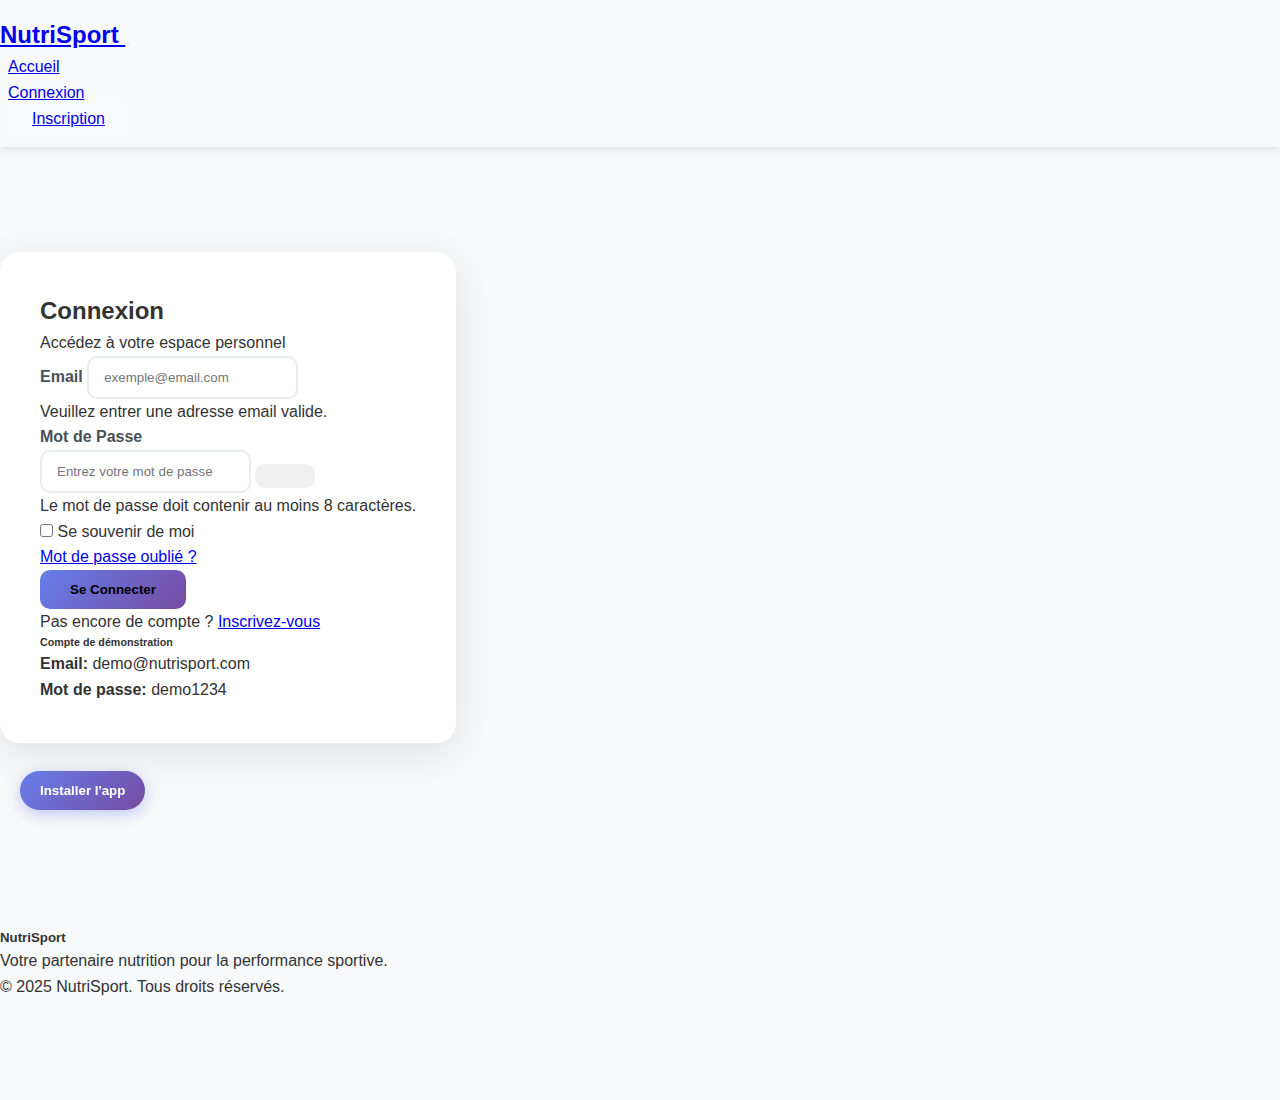
<file: html/goals.html>
<!DOCTYPE html>
<html lang="fr">
<head>
    <meta charset="UTF-8">
    <meta name="viewport" content="width=device-width, initial-scale=1.0">
    <title>Mes Objectifs - NutriSport</title>
    <link href="https://cdn.jsdelivr.net/npm/bootstrap@5.3.0/dist/css/bootstrap.min.css" rel="stylesheet">
    <link rel="stylesheet" href="https://cdnjs.cloudflare.com/ajax/libs/font-awesome/6.4.0/css/all.min.css">
    <link rel="stylesheet" href="../css/styles.css">
</head>
<body>
    <!-- Navigation -->
    <nav class="navbar navbar-expand-lg navbar-dark bg-primary sticky-top">
        <div class="container">
            <a class="navbar-brand" href="index.html">
                <i class="fas fa-dumbbell"></i> NutriSport
            </a>
            <button class="navbar-toggler" type="button" data-bs-toggle="collapse" data-bs-target="#navbarNav">
                <span class="navbar-toggler-icon"></span>
            </button>
            <div class="collapse navbar-collapse" id="navbarNav">
                <ul class="navbar-nav ms-auto" id="mainNav">
                    <!-- Navigation items will be loaded dynamically -->
                </ul>
            </div>
        </div>
    </nav>

    <!-- Goals Section -->
    <section class="py-5">
        <div class="container">
            <div class="text-center mb-5">
                <i class="fas fa-bullseye fa-3x text-primary"></i>
                <h1 class="mt-3">Mes Objectifs de Transformation</h1>
                <p class="lead text-muted">Calculez vos besoins et définissez des objectifs réalistes</p>
            </div>

            <div class="row">
                <!-- Profile Calculator & Current Status -->
                <div class="col-lg-4">
                    <!-- Profile Info Form -->
                    <div class="card shadow-sm mb-4">
                        <div class="card-body">
                            <h5 class="card-title text-center mb-4">
                                <i class="fas fa-user-circle text-primary"></i> Mon Profil
                            </h5>
                            <form id="profileForm">
                                <div class="mb-3">
                                    <label class="form-label">Sexe</label>
                                    <select class="form-select" id="gender" required>
                                        <option value="">Sélectionner...</option>
                                        <option value="male">Homme</option>
                                        <option value="female">Femme</option>
                                    </select>
                                </div>
                                <div class="mb-3">
                                    <label class="form-label">Âge (ans)</label>
                                    <input type="number" class="form-control" id="age" min="15" max="100" required>
                                </div>
                                <div class="mb-3">
                                    <label class="form-label">Taille (cm)</label>
                                    <input type="number" class="form-control" id="height" min="100" max="250" required>
                                </div>
                                <div class="mb-3">
                                    <label class="form-label">Poids Actuel (kg)</label>
                                    <input type="number" class="form-control" id="currentWeight" step="0.1" min="30" max="300" required>
                                </div>
                                <div class="mb-3">
                                    <label class="form-label">Niveau d'Activité</label>
                                    <select class="form-select" id="activityLevel" required>
                                        <option value="">Sélectionner...</option>
                                        <option value="1.2">Sédentaire (peu ou pas d'exercice)</option>
                                        <option value="1.375">Légèrement actif (1-3 jours/sem)</option>
                                        <option value="1.55">Modérément actif (3-5 jours/sem)</option>
                                        <option value="1.725">Très actif (6-7 jours/sem)</option>
                                        <option value="1.9">Extrêmement actif (2x/jour)</option>
                                    </select>
                                </div>
                                <div class="text-center mb-3" id="currentBMIDisplay" style="display:none;">
                                    <h4 id="currentBMI" class="text-primary mb-0">--</h4>
                                    <small class="text-muted">IMC actuel</small>
                                </div>
                            </form>
                        </div>
                    </div>

                    <!-- Goal Setting -->
                    <div class="card shadow-sm mb-4">
                        <div class="card-body">
                            <h5 class="card-title">
                                <i class="fas fa-flag-checkered text-success"></i> Mon Objectif
                            </h5>
                            <form id="goalForm">
                                <div class="mb-3">
                                    <label class="form-label">Poids Cible (kg)</label>
                                    <input type="number" class="form-control" id="targetWeight" step="0.1" min="30" max="300" required>
                                </div>
                                <div class="mb-3">
                                    <label class="form-label">Durée souhaitée (jours)</label>
                                    <input type="number" class="form-control" id="targetDuration" min="1" max="365" placeholder="Ex: 30, 60, 90..." required>
                                </div>
                                <div id="validationMessage" class="alert d-none"></div>
                                <button type="submit" class="btn btn-success w-100">
                                    <i class="fas fa-calculator"></i> Calculer & Valider
                                </button>
                            </form>
                        </div>
                    </div>
                </div>

                <!-- Progress Tracking & Results -->
                <div class="col-lg-8">
                    <!-- Nutritional Requirements Card -->
                    <div class="card shadow-sm mb-4" id="resultsCard" style="display:none;">
                        <div class="card-body">
                            <h5 class="card-title">
                                <i class="fas fa-chart-pie text-primary"></i> Vos Besoins Nutritionnels
                            </h5>
                            
                            <!-- Calorie Needs -->
                            <div class="row mb-4">
                                <div class="col-md-6">
                                    <div class="text-center p-4 bg-light rounded">
                                        <h3 id="bmrValue" class="text-primary mb-1">--</h3>
                                        <p class="mb-0 text-muted">Métabolisme de Base (BMR)</p>
                                        <small class="text-muted">Calories au repos</small>
                                    </div>
                                </div>
                                <div class="col-md-6">
                                    <div class="text-center p-4 bg-primary bg-opacity-10 rounded">
                                        <h3 id="tdeeValue" class="text-primary mb-1">--</h3>
                                        <p class="mb-0 fw-bold">Calories Quotidiennes</p>
                                        <small class="text-muted">Pour atteindre votre objectif</small>
                                    </div>
                                </div>
                            </div>

                            <!-- Macros Breakdown -->
                            <h6 class="mb-3"><i class="fas fa-balance-scale"></i> Répartition des Macronutriments</h6>
                            <div class="row g-3">
                                <div class="col-md-4">
                                    <div class="card bg-danger bg-opacity-10">
                                        <div class="card-body text-center">
                                            <i class="fas fa-drumstick-bite fa-2x text-danger mb-2"></i>
                                            <h4 id="proteinGrams" class="text-danger mb-0">-- g</h4>
                                            <p class="mb-1 small">Protéines</p>
                                            <small id="proteinCalories" class="text-muted">-- kcal</small>
                                        </div>
                                    </div>
                                </div>
                                <div class="col-md-4">
                                    <div class="card bg-warning bg-opacity-10">
                                        <div class="card-body text-center">
                                            <i class="fas fa-bread-slice fa-2x text-warning mb-2"></i>
                                            <h4 id="carbsGrams" class="text-warning mb-0">-- g</h4>
                                            <p class="mb-1 small">Glucides</p>
                                            <small id="carbsCalories" class="text-muted">-- kcal</small>
                                        </div>
                                    </div>
                                </div>
                                <div class="col-md-4">
                                    <div class="card bg-info bg-opacity-10">
                                        <div class="card-body text-center">
                                            <i class="fas fa-cheese fa-2x text-info mb-2"></i>
                                            <h4 id="fatsGrams" class="text-info mb-0">-- g</h4>
                                            <p class="mb-1 small">Lipides</p>
                                            <small id="fatsCalories" class="text-muted">-- kcal</small>
                                        </div>
                                    </div>
                                </div>
                            </div>

                            <!-- Goal Timeline -->
                            <div class="mt-4 p-3 bg-light rounded">
                                <h6><i class="fas fa-clock"></i> Calendrier de l'Objectif</h6>
                                <div class="row">
                                    <div class="col-md-6">
                                        <p class="mb-1"><strong>Poids à perdre/gagner:</strong> <span id="weightDifference">--</span> kg</p>
                                        <p class="mb-1"><strong>Durée:</strong> <span id="timelineDays">--</span> jours</p>
                                    </div>
                                    <div class="col-md-6">
                                        <p class="mb-1"><strong>Perte/Gain par semaine:</strong> <span id="weeklyChange">--</span> kg</p>
                                        <p class="mb-1"><strong>Date d'atteinte:</strong> <span id="targetDateDisplay">--</span></p>
                                    </div>
                                </div>
                            </div>
                        </div>
                    </div>

                    <!-- Progress Summary -->
                    <div class="card shadow-sm mb-4">
                        <div class="card-body">
                            <h5 class="card-title">
                                <i class="fas fa-chart-line text-info"></i> Progression vers l'Objectif
                            </h5>
                            <div id="goalSummary" class="text-center py-5">
                                <i class="fas fa-target fa-3x text-muted mb-3"></i>
                                <p class="text-muted">Aucun objectif défini. Créez votre premier objectif pour commencer !</p>
                            </div>
                        </div>
                    </div>

                    <!-- Weight History Chart -->
                    <div class="card shadow-sm mb-4">
                        <div class="card-body">
                            <h5 class="card-title">
                                <i class="fas fa-chart-area text-primary"></i> Historique du Poids
                            </h5>
                            <canvas id="weightChart" height="100"></canvas>
                        </div>
                    </div>

                    <!-- Weight History Table -->
                    <div class="card shadow-sm">
                        <div class="card-body">
                            <h5 class="card-title">
                                <i class="fas fa-history text-secondary"></i> Historique des Pesées
                            </h5>
                            <div class="table-responsive">
                                <table class="table table-hover">
                                    <thead>
                                        <tr>
                                            <th>Date</th>
                                            <th>Poids (kg)</th>
                                            <th>IMC</th>
                                            <th>Variation</th>
                                            <th>Action</th>
                                        </tr>
                                    </thead>
                                    <tbody id="weightHistoryTable">
                                        <tr>
                                            <td colspan="5" class="text-center text-muted">
                                                Aucune pesée enregistrée
                                            </td>
                                        </tr>
                                    </tbody>
                                </table>
                            </div>
                        </div>
                    </div>
                </div>
            </div>

            <!-- Motivational Stats -->
            <div class="row mt-4">
                <div class="col-md-3">
                    <div class="card shadow-sm text-center">
                        <div class="card-body">
                            <i class="fas fa-fire fa-2x text-danger mb-2"></i>
                            <h3 id="daysStreak" class="mb-0">0</h3>
                            <small class="text-muted">Jours consécutifs</small>
                        </div>
                    </div>
                </div>
                <div class="col-md-3">
                    <div class="card shadow-sm text-center">
                        <div class="card-body">
                            <i class="fas fa-weight fa-2x text-success mb-2"></i>
                            <h3 id="totalLoss" class="mb-0">0 kg</h3>
                            <small class="text-muted">Perte/Gain total</small>
                        </div>
                    </div>
                </div>
                <div class="col-md-3">
                    <div class="card shadow-sm text-center">
                        <div class="card-body">
                            <i class="fas fa-calendar-check fa-2x text-info mb-2"></i>
                            <h3 id="totalDays" class="mb-0">0</h3>
                            <small class="text-muted">Jours de suivi</small>
                        </div>
                    </div>
                </div>
                <div class="col-md-3">
                    <div class="card shadow-sm text-center">
                        <div class="card-body">
                            <i class="fas fa-percentage fa-2x text-warning mb-2"></i>
                            <h3 id="progressPercent" class="mb-0">0%</h3>
                            <small class="text-muted">Progression</small>
                        </div>
                    </div>
                </div>
            </div>
        </div>
    </section>

    <!-- Update Weight Modal -->
    <div class="modal fade" id="updateWeightModal" tabindex="-1">
        <div class="modal-dialog">
            <div class="modal-content">
                <div class="modal-header">
                    <h5 class="modal-title">
                        <i class="fas fa-weight"></i> Mettre à jour le Poids
                    </h5>
                    <button type="button" class="btn-close" data-bs-dismiss="modal"></button>
                </div>
                <div class="modal-body">
                    <form id="updateWeightForm">
                        <div class="mb-3">
                            <label class="form-label">Date de la pesée</label>
                            <input type="date" class="form-control" id="weighInDate" required>
                        </div>
                        <div class="mb-3">
                            <label class="form-label">Poids (kg)</label>
                            <input type="number" class="form-control" id="weighInWeight" step="0.1" min="30" max="300" required>
                        </div>
                        <div class="mb-3">
                            <label class="form-label">Notes (optionnel)</label>
                            <textarea class="form-control" id="weighInNotes" rows="2" placeholder="Ex: Après entraînement..."></textarea>
                        </div>
                    </form>
                </div>
                <div class="modal-footer">
                    <button type="button" class="btn btn-secondary" data-bs-dismiss="modal">Annuler</button>
                    <button type="button" class="btn btn-primary" onclick="saveWeighIn()">
                        <i class="fas fa-save"></i> Enregistrer
                    </button>
                </div>
            </div>
        </div>
    </div>

    <!-- Footer -->
    <footer class="bg-dark text-white text-center py-4 mt-5">
        <div class="container">
            <p class="mb-0">&copy; 2025 NutriSport. Tous droits réservés.</p>
        </div>
    </footer>

    <script src="https://cdn.jsdelivr.net/npm/bootstrap@5.3.0/dist/js/bootstrap.bundle.min.js"></script>
    <script src="https://cdn.jsdelivr.net/npm/chart.js"></script>
    <script src="../js/main.js"></script>
    <script src="../js/goals.js"></script>
</body>
</html>
</file>
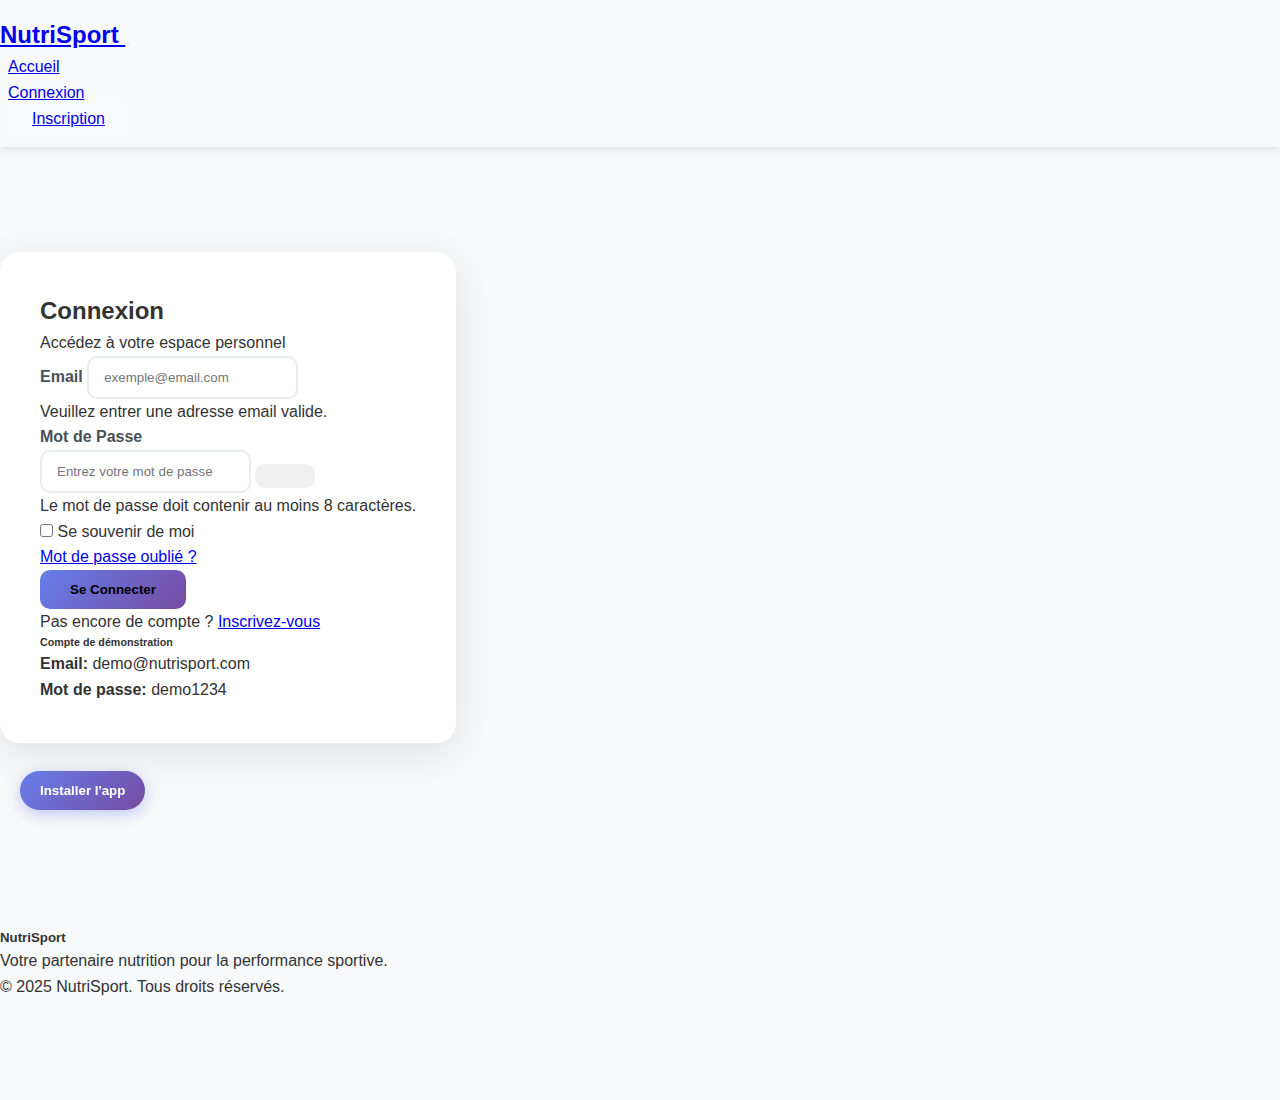
<file: html/login.html>
<!DOCTYPE html>
<html lang="fr">
<head>
    <meta charset="UTF-8">
    <meta name="viewport" content="width=device-width, initial-scale=1.0">
    <title>Connexion - NutriSport</title>
    <link href="https://cdn.jsdelivr.net/npm/bootstrap@5.3.0/dist/css/bootstrap.min.css" rel="stylesheet">
    <link rel="stylesheet" href="https://cdnjs.cloudflare.com/ajax/libs/font-awesome/6.4.0/css/all.min.css">
    <link rel="stylesheet" href="../css/styles.css">
</head>
<body>
    <!-- Navigation -->
    <nav class="navbar navbar-expand-lg navbar-dark bg-primary sticky-top">
        <div class="container">
            <a class="navbar-brand" href="index.html">
                <i class="fas fa-dumbbell"></i> NutriSport
            </a>
            <button class="navbar-toggler" type="button" data-bs-toggle="collapse" data-bs-target="#navbarNav">
                <span class="navbar-toggler-icon"></span>
            </button>
            <div class="collapse navbar-collapse" id="navbarNav">
                <ul class="navbar-nav ms-auto" id="mainNav">
                    <li class="nav-item">
                        <a class="nav-link" href="index.html">Accueil</a>
                    </li>
                    <li class="nav-item">
                        <a class="nav-link" href="dashboard.html">Calculateur</a>
                    </li>
                    <li class="nav-item">
                        <a class="nav-link active" href="login.html">Connexion</a>
                    </li>
                    <li class="nav-item">
                        <a class="nav-link btn-signup" href="signup.html">Inscription</a>
                    </li>
                </ul>
            </div>
        </div>
    </nav>

    <!-- Login Form -->
    <section class="form-section py-5">
        <div class="container">
            <div class="row justify-content-center">
                <div class="col-lg-5 col-md-7">
                    <div class="form-card">
                        <div class="text-center mb-4">
                            <i class="fas fa-sign-in-alt fa-3x text-primary"></i>
                            <h2 class="mt-3">Connexion</h2>
                            <p class="text-muted">Accédez à votre espace personnel</p>
                        </div>

                        <form id="loginForm" novalidate>
                            <!-- Email -->
                            <div class="mb-3">
                                <label for="loginEmail" class="form-label">
                                    <i class="fas fa-envelope"></i> Email
                                </label>
                                <input type="email" class="form-control" id="loginEmail" name="loginEmail" 
                                       placeholder="exemple@email.com" required>
                                <div class="invalid-feedback">
                                    Veuillez entrer une adresse email valide.
                                </div>
                            </div>

                            <!-- Mot de passe -->
                            <div class="mb-3">
                                <label for="loginPassword" class="form-label">
                                    <i class="fas fa-lock"></i> Mot de Passe
                                </label>
                                <div class="input-group">
                                    <input type="password" class="form-control" id="loginPassword" name="loginPassword" 
                                           placeholder="Entrez votre mot de passe" required minlength="8">
                                    <button class="btn btn-outline-secondary" type="button" id="toggleLoginPassword">
                                        <i class="fas fa-eye"></i>
                                    </button>
                                </div>
                                <div class="invalid-feedback">
                                    Le mot de passe doit contenir au moins 8 caractères.
                                </div>
                            </div>

                            <!-- Se souvenir de moi -->
                            <div class="mb-3 d-flex justify-content-between align-items-center">
                                <div class="form-check">
                                    <input class="form-check-input" type="checkbox" id="rememberMe">
                                    <label class="form-check-label" for="rememberMe">
                                        Se souvenir de moi
                                    </label>
                                </div>
                                <a href="#" class="text-primary">Mot de passe oublié ?</a>
                            </div>

                            <!-- Success/Error Messages -->
                            <div id="loginMessage"></div>

                            <!-- Submit Button -->
                            <button type="submit" class="btn btn-primary w-100 btn-lg">
                                <i class="fas fa-sign-in-alt"></i> Se Connecter
                            </button>

                            <div class="text-center mt-3">
                                <p class="text-muted">
                                    Pas encore de compte ? 
                                    <a href="signup.html" class="text-primary fw-bold">Inscrivez-vous</a>
                                </p>
                            </div>
                        </form>

                        <!-- Demo Account Info -->
                        <div class="alert alert-info mt-4" role="alert">
                            <h6 class="alert-heading"><i class="fas fa-info-circle"></i> Compte de démonstration</h6>
                            <p class="mb-0 small">
                                <strong>Email:</strong> demo@nutrisport.com<br>
                                <strong>Mot de passe:</strong> demo1234
                            </p>
                        </div>
                    </div>
                </div>
            </div>
        </div>
    </section>

    <!-- Footer -->
    <footer class="bg-dark text-white py-4">
        <div class="container">
            <div class="row">
                <div class="col-md-6">
                    <h5><i class="fas fa-dumbbell"></i> NutriSport</h5>
                    <p class="text-muted">Votre partenaire nutrition pour la performance sportive.</p>
                </div>
                <div class="col-md-6 text-md-end">
                    <p class="text-muted">© 2025 NutriSport. Tous droits réservés.</p>
                </div>
            </div>
        </div>
    </footer>

    <script src="https://cdn.jsdelivr.net/npm/bootstrap@5.3.0/dist/js/bootstrap.bundle.min.js"></script>
    <script src="../js/main.js"></script>
    <script src="../js/login.js"></script>
    <script src="../js/pwa.js"></script>
</body>
</html>
</file>
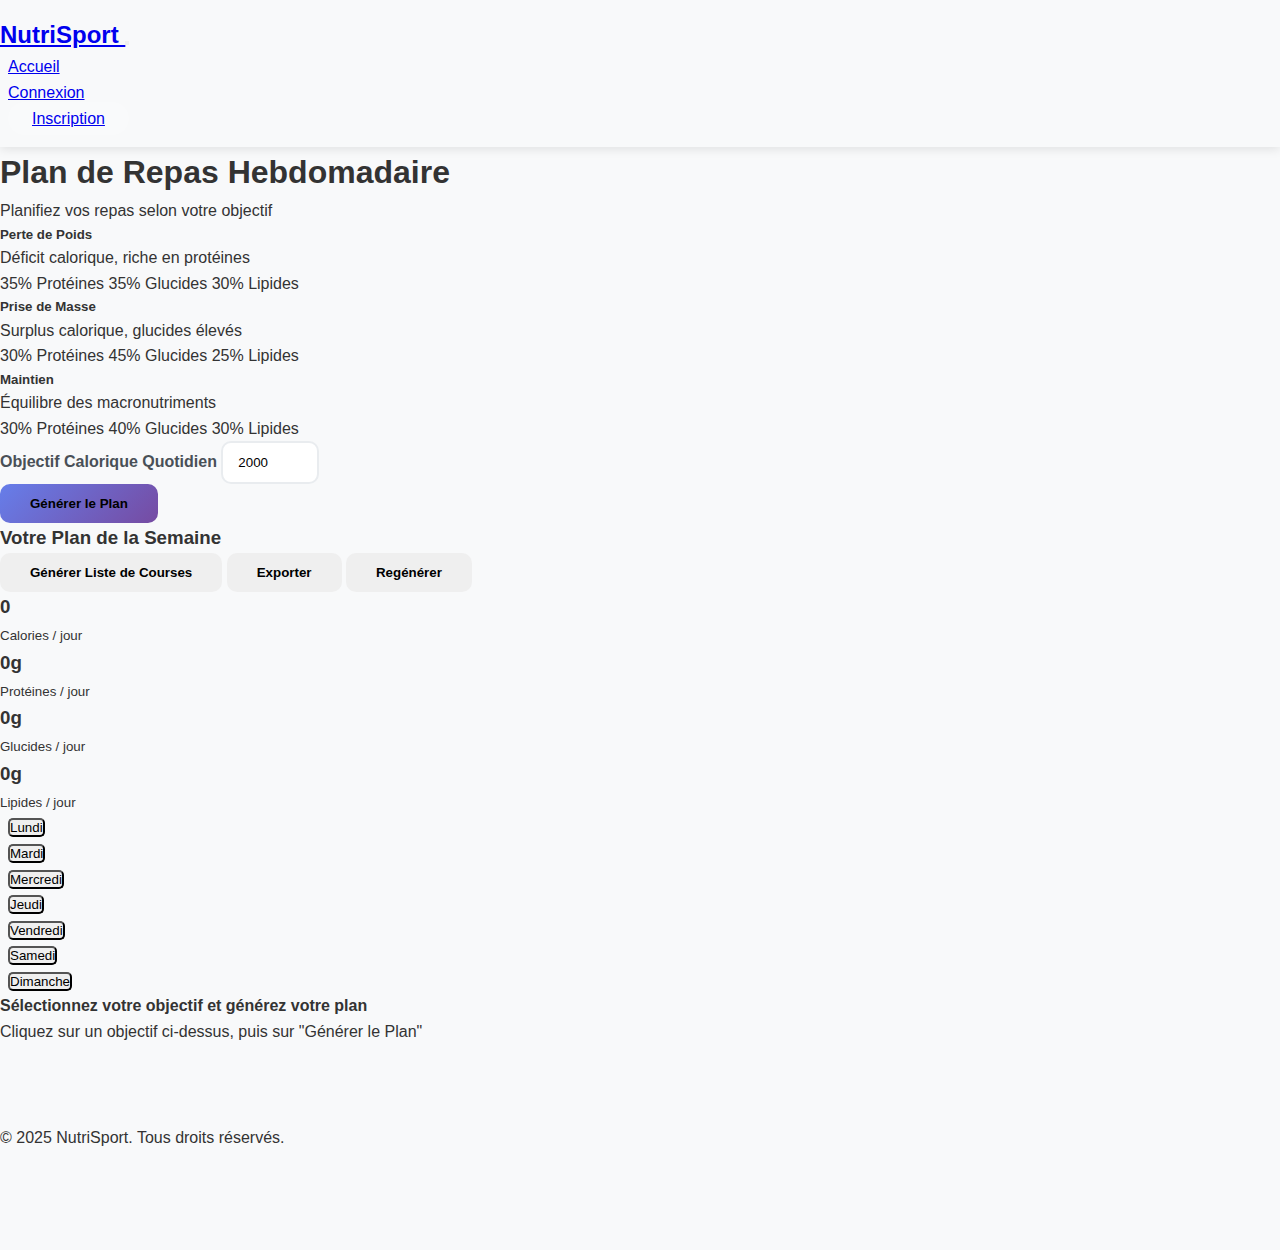
<file: html/meal-plan.html>
<!DOCTYPE html>
<html lang="fr">
<head>
    <meta charset="UTF-8">
    <meta name="viewport" content="width=device-width, initial-scale=1.0">
    <title>Plan de Repas - NutriSport</title>
    <link href="https://cdn.jsdelivr.net/npm/bootstrap@5.3.0/dist/css/bootstrap.min.css" rel="stylesheet">
    <link rel="stylesheet" href="https://cdnjs.cloudflare.com/ajax/libs/font-awesome/6.4.0/css/all.min.css">
    <link rel="stylesheet" href="../css/styles.css">
    <style>
        .meal-card {
            transition: transform 0.2s;
        }
        .meal-card:hover {
            transform: translateY(-2px);
        }
        .day-column {
            min-height: 200px;
        }
        .meal-type-icon {
            width: 30px;
            height: 30px;
            display: inline-flex;
            align-items: center;
            justify-content: center;
            border-radius: 50%;
        }
        .goal-card {
            cursor: pointer;
            transition: all 0.3s;
        }
        .goal-card:hover, .goal-card.active {
            transform: scale(1.02);
            border-color: #0d6efd !important;
        }
        .goal-card.active {
            background-color: #e7f1ff;
        }
        .ingredient-tag {
            font-size: 0.75rem;
            background: #f0f0f0;
            padding: 2px 8px;
            border-radius: 10px;
            margin: 2px;
            display: inline-block;
        }
    </style>
</head>
<body>
    <!-- Navigation -->
    <nav class="navbar navbar-expand-lg navbar-dark bg-primary sticky-top">
        <div class="container">
            <a class="navbar-brand" href="index.html">
                <i class="fas fa-dumbbell"></i> NutriSport
            </a>
            <button class="navbar-toggler" type="button" data-bs-toggle="collapse" data-bs-target="#navbarNav">
                <span class="navbar-toggler-icon"></span>
            </button>
            <div class="collapse navbar-collapse" id="navbarNav">
                <ul class="navbar-nav ms-auto" id="mainNav">
                    <!-- Navigation items will be loaded dynamically -->
                </ul>
            </div>
        </div>
    </nav>

    <!-- Main Content -->
    <section class="py-5">
        <div class="container">
            <div class="text-center mb-5">
                <i class="fas fa-calendar-week fa-3x text-primary"></i>
                <h1 class="mt-3">Plan de Repas Hebdomadaire</h1>
                <p class="lead text-muted">Planifiez vos repas selon votre objectif</p>
            </div>

            <!-- Goal Selection -->
            <div class="row g-4 mb-5">
                <div class="col-md-4">
                    <div class="card goal-card h-100" data-goal="perte-poids" onclick="selectGoal('perte-poids')">
                        <div class="card-body text-center">
                            <i class="fas fa-fire fa-3x text-danger mb-3"></i>
                            <h5>Perte de Poids</h5>
                            <p class="text-muted small">Déficit calorique, riche en protéines</p>
                            <div class="mt-3">
                                <span class="badge bg-danger">35% Protéines</span>
                                <span class="badge bg-warning">35% Glucides</span>
                                <span class="badge bg-info">30% Lipides</span>
                            </div>
                        </div>
                    </div>
                </div>
                <div class="col-md-4">
                    <div class="card goal-card h-100" data-goal="prise-masse" onclick="selectGoal('prise-masse')">
                        <div class="card-body text-center">
                            <i class="fas fa-dumbbell fa-3x text-success mb-3"></i>
                            <h5>Prise de Masse</h5>
                            <p class="text-muted small">Surplus calorique, glucides élevés</p>
                            <div class="mt-3">
                                <span class="badge bg-danger">30% Protéines</span>
                                <span class="badge bg-warning">45% Glucides</span>
                                <span class="badge bg-info">25% Lipides</span>
                            </div>
                        </div>
                    </div>
                </div>
                <div class="col-md-4">
                    <div class="card goal-card h-100" data-goal="maintien" onclick="selectGoal('maintien')">
                        <div class="card-body text-center">
                            <i class="fas fa-balance-scale fa-3x text-primary mb-3"></i>
                            <h5>Maintien</h5>
                            <p class="text-muted small">Équilibre des macronutriments</p>
                            <div class="mt-3">
                                <span class="badge bg-danger">30% Protéines</span>
                                <span class="badge bg-warning">40% Glucides</span>
                                <span class="badge bg-info">30% Lipides</span>
                            </div>
                        </div>
                    </div>
                </div>
            </div>

            <!-- Calorie Target -->
            <div class="row justify-content-center mb-4">
                <div class="col-md-6">
                    <div class="card">
                        <div class="card-body">
                            <div class="row align-items-center">
                                <div class="col-md-6">
                                    <label class="form-label">
                                        <i class="fas fa-fire-alt text-warning"></i> Objectif Calorique Quotidien
                                    </label>
                                    <input type="number" class="form-control" id="targetCalories" value="2000" min="1200" max="5000">
                                </div>
                                <div class="col-md-6 text-center mt-3 mt-md-0">
                                    <button class="btn btn-primary btn-lg" onclick="generateWeekPlan()">
                                        <i class="fas fa-magic"></i> Générer le Plan
                                    </button>
                                </div>
                            </div>
                        </div>
                    </div>
                </div>
            </div>

            <!-- Week Plan Display -->
            <div id="weekPlanContainer" class="d-none">
                <div class="d-flex justify-content-between align-items-center mb-4">
                    <h3><i class="fas fa-calendar-alt text-primary"></i> Votre Plan de la Semaine</h3>
                    <div>
                        <button class="btn btn-outline-success me-2" onclick="generateShoppingListFromPlan()">
                            <i class="fas fa-shopping-cart"></i> Générer Liste de Courses
                        </button>
                        <button class="btn btn-outline-primary me-2" onclick="exportMealPlan()">
                            <i class="fas fa-download"></i> Exporter
                        </button>
                        <button class="btn btn-outline-secondary" onclick="generateWeekPlan()">
                            <i class="fas fa-sync"></i> Regénérer
                        </button>
                    </div>
                </div>

                <!-- Summary Stats -->
                <div class="row g-3 mb-4">
                    <div class="col-md-3">
                        <div class="card bg-primary text-white">
                            <div class="card-body text-center">
                                <h3 id="avgCalories">0</h3>
                                <small>Calories / jour</small>
                            </div>
                        </div>
                    </div>
                    <div class="col-md-3">
                        <div class="card bg-danger text-white">
                            <div class="card-body text-center">
                                <h3 id="avgProteins">0g</h3>
                                <small>Protéines / jour</small>
                            </div>
                        </div>
                    </div>
                    <div class="col-md-3">
                        <div class="card bg-warning text-dark">
                            <div class="card-body text-center">
                                <h3 id="avgCarbs">0g</h3>
                                <small>Glucides / jour</small>
                            </div>
                        </div>
                    </div>
                    <div class="col-md-3">
                        <div class="card bg-info text-white">
                            <div class="card-body text-center">
                                <h3 id="avgFats">0g</h3>
                                <small>Lipides / jour</small>
                            </div>
                        </div>
                    </div>
                </div>

                <!-- Days Tabs -->
                <ul class="nav nav-tabs" id="daysTabs" role="tablist">
                    <li class="nav-item" role="presentation">
                        <button class="nav-link active" data-bs-toggle="tab" data-bs-target="#lundi">Lundi</button>
                    </li>
                    <li class="nav-item" role="presentation">
                        <button class="nav-link" data-bs-toggle="tab" data-bs-target="#mardi">Mardi</button>
                    </li>
                    <li class="nav-item" role="presentation">
                        <button class="nav-link" data-bs-toggle="tab" data-bs-target="#mercredi">Mercredi</button>
                    </li>
                    <li class="nav-item" role="presentation">
                        <button class="nav-link" data-bs-toggle="tab" data-bs-target="#jeudi">Jeudi</button>
                    </li>
                    <li class="nav-item" role="presentation">
                        <button class="nav-link" data-bs-toggle="tab" data-bs-target="#vendredi">Vendredi</button>
                    </li>
                    <li class="nav-item" role="presentation">
                        <button class="nav-link" data-bs-toggle="tab" data-bs-target="#samedi">Samedi</button>
                    </li>
                    <li class="nav-item" role="presentation">
                        <button class="nav-link" data-bs-toggle="tab" data-bs-target="#dimanche">Dimanche</button>
                    </li>
                </ul>
                <div class="tab-content" id="daysContent">
                    <!-- Content will be generated dynamically -->
                </div>
            </div>

            <!-- Empty State -->
            <div id="emptyState" class="text-center py-5">
                <i class="fas fa-utensils fa-5x text-muted mb-4 opacity-25"></i>
                <h4 class="text-muted">Sélectionnez votre objectif et générez votre plan</h4>
                <p class="text-muted">Cliquez sur un objectif ci-dessus, puis sur "Générer le Plan"</p>
            </div>
        </div>
    </section>

    <!-- Footer -->
    <footer class="bg-dark text-white text-center py-4 mt-5">
        <div class="container">
            <p class="mb-0">&copy; 2025 NutriSport. Tous droits réservés.</p>
        </div>
    </footer>

    <script src="https://cdn.jsdelivr.net/npm/bootstrap@5.3.0/dist/js/bootstrap.bundle.min.js"></script>
    <script src="../js/main.js"></script>
    <script src="../js/meal-planner.js"></script>
    <script src="../js/shopping-list.js"></script>
    <script>
        let currentGoal = null;
        let currentPlan = null;

        function selectGoal(goal) {
            currentGoal = goal;
            // Update UI
            document.querySelectorAll('.goal-card').forEach(card => {
                card.classList.remove('active');
            });
            document.querySelector(`[data-goal="${goal}"]`).classList.add('active');
        }

        function generateWeekPlan() {
            if (!currentGoal) {
                alert('Veuillez d\'abord sélectionner un objectif !');
                return;
            }

            const targetCalories = parseInt(document.getElementById('targetCalories').value) || 2000;
            
            // Generate the plan
            currentPlan = generateMealPlan(currentGoal, targetCalories);
            
            // Show the plan
            displayWeekPlan(currentPlan);
            
            // Show container, hide empty state
            document.getElementById('weekPlanContainer').classList.remove('d-none');
            document.getElementById('emptyState').classList.add('d-none');
        }

        function displayWeekPlan(plan) {
            const tabContent = document.getElementById('daysContent');
            const days = ['Lundi', 'Mardi', 'Mercredi', 'Jeudi', 'Vendredi', 'Samedi', 'Dimanche'];
            
            let totalCalories = 0, totalProteins = 0, totalCarbs = 0, totalFats = 0;
            
            let html = '';
            
            days.forEach((day, index) => {
                const dayData = plan[day];
                const dayId = day.toLowerCase();
                const isActive = index === 0 ? 'show active' : '';
                
                totalCalories += dayData.totals.calories;
                totalProteins += dayData.totals.proteins;
                totalCarbs += dayData.totals.carbs;
                totalFats += dayData.totals.fats;
                
                html += `
                    <div class="tab-pane fade ${isActive}" id="${dayId}" role="tabpanel">
                        <div class="p-4 bg-light rounded-bottom">
                            <!-- Day Summary -->
                            <div class="row mb-4">
                                <div class="col-md-3">
                                    <div class="text-center p-2 bg-white rounded">
                                        <strong class="text-primary">${dayData.totals.calories}</strong>
                                        <small class="d-block text-muted">kcal</small>
                                    </div>
                                </div>
                                <div class="col-md-3">
                                    <div class="text-center p-2 bg-white rounded">
                                        <strong class="text-danger">${dayData.totals.proteins}g</strong>
                                        <small class="d-block text-muted">Protéines</small>
                                    </div>
                                </div>
                                <div class="col-md-3">
                                    <div class="text-center p-2 bg-white rounded">
                                        <strong class="text-warning">${dayData.totals.carbs}g</strong>
                                        <small class="d-block text-muted">Glucides</small>
                                    </div>
                                </div>
                                <div class="col-md-3">
                                    <div class="text-center p-2 bg-white rounded">
                                        <strong class="text-info">${dayData.totals.fats}g</strong>
                                        <small class="d-block text-muted">Lipides</small>
                                    </div>
                                </div>
                            </div>
                            
                            <!-- Meals -->
                            <div class="row g-3">
                `;
                
                const mealIcons = {
                    'petit-dejeuner': { icon: 'fa-coffee', color: 'warning', name: 'Petit-déjeuner' },
                    'collation-matin': { icon: 'fa-apple-alt', color: 'success', name: 'Collation Matin' },
                    'dejeuner': { icon: 'fa-utensils', color: 'primary', name: 'Déjeuner' },
                    'collation': { icon: 'fa-cookie', color: 'info', name: 'Collation' },
                    'collation-soir': { icon: 'fa-cookie', color: 'info', name: 'Collation Soir' },
                    'diner': { icon: 'fa-moon', color: 'secondary', name: 'Dîner' }
                };
                
                for (const [mealType, meal] of Object.entries(dayData.meals)) {
                    if (meal) {
                        const icon = mealIcons[mealType] || { icon: 'fa-utensils', color: 'primary', name: mealType };
                        html += `
                            <div class="col-md-6 col-lg-4">
                                <div class="card meal-card h-100">
                                    <div class="card-header bg-${icon.color} bg-opacity-10">
                                        <h6 class="mb-0">
                                            <span class="meal-type-icon bg-${icon.color} text-white me-2">
                                                <i class="fas ${icon.icon}"></i>
                                            </span>
                                            ${icon.name}
                                        </h6>
                                    </div>
                                    <div class="card-body">
                                        <h6 class="card-title">${meal.name}</h6>
                                        <div class="d-flex flex-wrap mb-2">
                                            <span class="badge bg-light text-dark me-1">${meal.calories} kcal</span>
                                            <span class="badge bg-danger bg-opacity-10 text-danger me-1">P: ${meal.proteins}g</span>
                                            <span class="badge bg-warning bg-opacity-10 text-warning me-1">G: ${meal.carbs}g</span>
                                            <span class="badge bg-info bg-opacity-10 text-info">L: ${meal.fats}g</span>
                                        </div>
                                        <div class="mt-2">
                                            ${meal.ingredients.map(i => `<span class="ingredient-tag">${i}</span>`).join('')}
                                        </div>
                                    </div>
                                </div>
                            </div>
                        `;
                    }
                }
                
                html += `
                            </div>
                        </div>
                    </div>
                `;
            });
            
            tabContent.innerHTML = html;
            
            // Update averages
            document.getElementById('avgCalories').textContent = Math.round(totalCalories / 7);
            document.getElementById('avgProteins').textContent = Math.round(totalProteins / 7) + 'g';
            document.getElementById('avgCarbs').textContent = Math.round(totalCarbs / 7) + 'g';
            document.getElementById('avgFats').textContent = Math.round(totalFats / 7) + 'g';
        }

        function generateShoppingListFromPlan() {
            if (!currentPlan) {
                alert('Veuillez d\'abord générer un plan !');
                return;
            }
            
            shoppingListManager.generateFromMealPlan(currentPlan);
            shoppingListManager.open();
        }

        function exportMealPlan() {
            if (!currentPlan) {
                alert('Veuillez d\'abord générer un plan !');
                return;
            }
            
            if (typeof window.mealPlannerExport !== 'undefined') {
                window.mealPlannerExport.toPDF(currentPlan);
            } else {
                // Simple text export
                let text = '📅 PLAN DE REPAS HEBDOMADAIRE - NutriSport\n';
                text += '═'.repeat(50) + '\n\n';
                
                for (const day in currentPlan) {
                    text += `📌 ${day.toUpperCase()}\n`;
                    const dayData = currentPlan[day];
                    for (const [mealType, meal] of Object.entries(dayData.meals)) {
                        if (meal) {
                            text += `  • ${mealType}: ${meal.name} (${meal.calories} kcal)\n`;
                        }
                    }
                    text += `  Total: ${dayData.totals.calories} kcal | P:${dayData.totals.proteins}g | G:${dayData.totals.carbs}g | L:${dayData.totals.fats}g\n\n`;
                }
                
                navigator.clipboard.writeText(text).then(() => {
                    alert('Plan copié dans le presse-papier !');
                });
            }
        }

        // Load user's calorie goal from profile
        document.addEventListener('DOMContentLoaded', function() {
            const user = JSON.parse(localStorage.getItem('nutrisport_current_user') || '{}');
            const profile = JSON.parse(localStorage.getItem(`nutrisport_profile_${user.email}`) || '{}');
            
            if (profile.calorieTarget) {
                document.getElementById('targetCalories').value = profile.calorieTarget;
            }
            
            // Auto-select goal from profile
            if (profile.objectif) {
                const goalMapping = {
                    'perdre': 'perte-poids',
                    'prendre': 'prise-masse',
                    'maintenir': 'maintien'
                };
                const mappedGoal = goalMapping[profile.objectif];
                if (mappedGoal) {
                    selectGoal(mappedGoal);
                }
            }
        });
    </script>
</body>
</html>
</file>
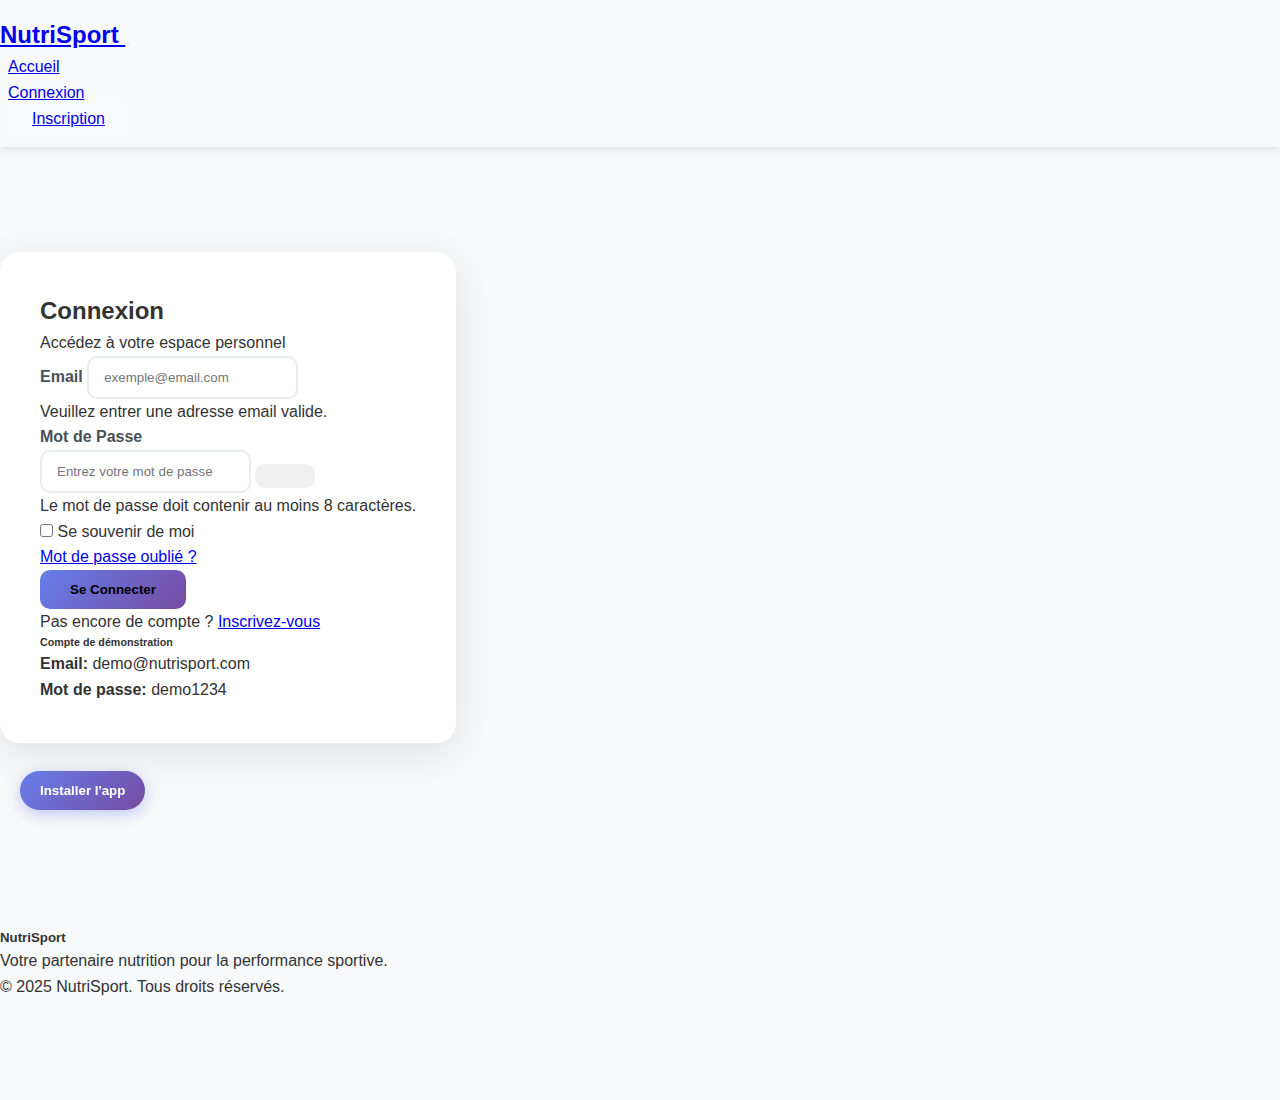
<file: html/settings.html>
<!DOCTYPE html>
<html lang="fr">
<head>
    <meta charset="UTF-8">
    <meta name="viewport" content="width=device-width, initial-scale=1.0">
    <title>Paramètres - NutriSport</title>
    <link rel="manifest" href="../manifest.json">
    <meta name="theme-color" content="#0d6efd">
    <link href="https://cdn.jsdelivr.net/npm/bootstrap@5.3.0/dist/css/bootstrap.min.css" rel="stylesheet">
    <link rel="stylesheet" href="https://cdnjs.cloudflare.com/ajax/libs/font-awesome/6.4.0/css/all.min.css">
    <link rel="stylesheet" href="../css/styles.css">
</head>
<body>
    <!-- Navigation -->
    <nav class="navbar navbar-expand-lg navbar-dark bg-primary sticky-top">
        <div class="container">
            <a class="navbar-brand" href="index.html">
                <i class="fas fa-dumbbell"></i> NutriSport
            </a>
            <button class="navbar-toggler" type="button" data-bs-toggle="collapse" data-bs-target="#navbarNav">
                <span class="navbar-toggler-icon"></span>
            </button>
            <div class="collapse navbar-collapse" id="navbarNav">
                <ul class="navbar-nav ms-auto" id="mainNav">
                    <!-- Navigation items will be loaded dynamically -->
                </ul>
            </div>
        </div>
    </nav>

    <!-- Settings Section -->
    <section class="py-5">
        <div class="container">
            <div class="text-center mb-5">
                <i class="fas fa-cog fa-3x text-primary"></i>
                <h1 class="mt-3">Paramètres & Notifications</h1>
                <p class="lead text-muted">Configurez vos rappels et préférences</p>
            </div>

            <div class="row justify-content-center">
                <div class="col-lg-8">
                    <!-- Notification Permission -->
                    <div class="card shadow-sm mb-4">
                        <div class="card-body">
                            <h5 class="card-title">
                                <i class="fas fa-bell text-warning"></i> Activer les Notifications
                            </h5>
                            <p class="text-muted">Autorisez les notifications du navigateur pour recevoir des rappels</p>
                            <button class="btn btn-primary" onclick="requestNotificationPermission()">
                                <i class="fas fa-bell"></i> Activer les Notifications
                            </button>
                            <p class="mt-2"><small id="notificationStatus" class="text-muted">Statut: Non activé</small></p>
                        </div>
                    </div>

                    <!-- Water Reminder -->
                    <div class="card shadow-sm mb-4">
                        <div class="card-body">
                            <div class="d-flex justify-content-between align-items-center">
                                <div>
                                    <h5 class="card-title mb-1">
                                        <i class="fas fa-tint text-info"></i> Rappel d'Hydratation
                                    </h5>
                                    <p class="text-muted mb-0">Recevez un rappel pour boire de l'eau</p>
                                </div>
                                <div class="form-check form-switch">
                                    <input class="form-check-input" type="checkbox" id="waterReminderToggle" onchange="toggleReminder('water')">
                                </div>
                            </div>
                            <div class="mt-3" id="waterReminderSettings" style="display: none;">
                                <label class="form-label">Fréquence (heures)</label>
                                <input type="number" class="form-control" id="waterInterval" min="1" max="24" value="2" onchange="updateWaterInterval()">
                            </div>
                        </div>
                    </div>

                    <!-- Meal Reminder -->
                    <div class="card shadow-sm mb-4">
                        <div class="card-body">
                            <div class="d-flex justify-content-between align-items-center">
                                <div>
                                    <h5 class="card-title mb-1">
                                        <i class="fas fa-utensils text-success"></i> Rappel de Repas
                                    </h5>
                                    <p class="text-muted mb-0">Soyez notifié aux heures des repas</p>
                                </div>
                                <div class="form-check form-switch">
                                    <input class="form-check-input" type="checkbox" id="mealReminderToggle" onchange="toggleReminder('meal')">
                                </div>
                            </div>
                            <div class="mt-3" id="mealReminderSettings" style="display: none;">
                                <div class="row">
                                    <div class="col-6 mb-2">
                                        <label class="form-label">Petit-déjeuner</label>
                                        <input type="time" class="form-control" id="breakfastTime" value="08:00">
                                    </div>
                                    <div class="col-6 mb-2">
                                        <label class="form-label">Déjeuner</label>
                                        <input type="time" class="form-control" id="lunchTime" value="12:00">
                                    </div>
                                    <div class="col-6 mb-2">
                                        <label class="form-label">Collation</label>
                                        <input type="time" class="form-control" id="snackTime" value="15:00">
                                    </div>
                                    <div class="col-6 mb-2">
                                        <label class="form-label">Dîner</label>
                                        <input type="time" class="form-control" id="dinnerTime" value="19:00">
                                    </div>
                                </div>
                                <button class="btn btn-sm btn-primary mt-2" onclick="saveMealTimes()">
                                    <i class="fas fa-save"></i> Enregistrer les horaires
                                </button>
                            </div>
                        </div>
                    </div>

                    <!-- Weigh-in Reminder -->
                    <div class="card shadow-sm mb-4">
                        <div class="card-body">
                            <div class="d-flex justify-content-between align-items-center">
                                <div>
                                    <h5 class="card-title mb-1">
                                        <i class="fas fa-weight text-danger"></i> Rappel de Pesée
                                    </h5>
                                    <p class="text-muted mb-0">Rappel hebdomadaire pour vous peser</p>
                                </div>
                                <div class="form-check form-switch">
                                    <input class="form-check-input" type="checkbox" id="weighInReminderToggle" onchange="toggleReminder('weighin')">
                                </div>
                            </div>
                            <div class="mt-3" id="weighInReminderSettings" style="display: none;">
                                <label class="form-label">Jour de la semaine</label>
                                <select class="form-select" id="weighInDay" onchange="updateWeighInDay()">
                                    <option value="0">Dimanche</option>
                                    <option value="1" selected>Lundi</option>
                                    <option value="2">Mardi</option>
                                    <option value="3">Mercredi</option>
                                    <option value="4">Jeudi</option>
                                    <option value="5">Vendredi</option>
                                    <option value="6">Samedi</option>
                                </select>
                            </div>
                        </div>
                    </div>

                    <!-- Test Notification -->
                    <div class="card shadow-sm mb-4">
                        <div class="card-body text-center">
                            <button class="btn btn-outline-primary" onclick="testNotification()">
                                <i class="fas fa-paper-plane"></i> Tester une Notification
                            </button>
                        </div>
                    </div>
                </div>
            </div>
        </div>
    </section>

    <!-- Footer -->
    <footer class="bg-dark text-white text-center py-4 mt-5">
        <div class="container">
            <p class="mb-0">&copy; 2025 NutriSport. Tous droits réservés.</p>
        </div>
    </footer>

    <script src="https://cdn.jsdelivr.net/npm/bootstrap@5.3.0/dist/js/bootstrap.bundle.min.js"></script>
    <script src="../js/main.js"></script>
    <script src="../js/notifications.js"></script>
    <script src="../js/settings.js"></script>
    <script src="../js/pwa.js"></script>
</body>
</html>
</file>
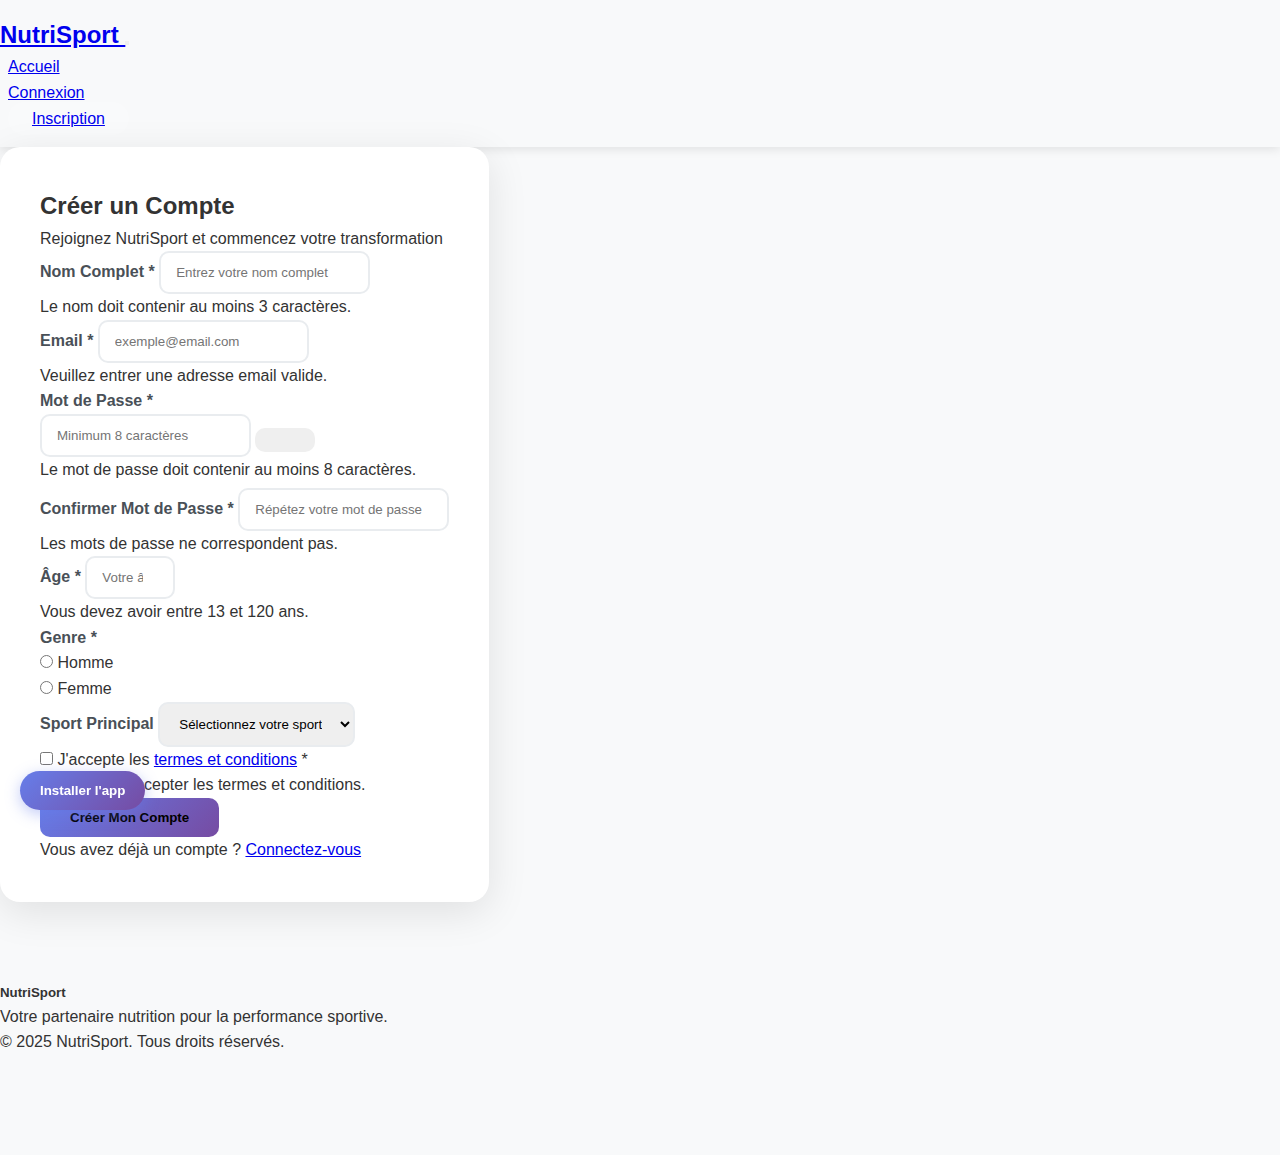
<file: html/signup.html>
<!DOCTYPE html>
<html lang="fr">
<head>
    <meta charset="UTF-8">
    <meta name="viewport" content="width=device-width, initial-scale=1.0">
    <title>Inscription - NutriSport</title>
    <link href="https://cdn.jsdelivr.net/npm/bootstrap@5.3.0/dist/css/bootstrap.min.css" rel="stylesheet">
    <link rel="stylesheet" href="https://cdnjs.cloudflare.com/ajax/libs/font-awesome/6.4.0/css/all.min.css">
    <link rel="stylesheet" href="../css/styles.css">
</head>
<body>
    <!-- Navigation -->
    <nav class="navbar navbar-expand-lg navbar-dark bg-primary sticky-top">
        <div class="container">
            <a class="navbar-brand" href="index.html">
                <i class="fas fa-dumbbell"></i> NutriSport
            </a>
            <button class="navbar-toggler" type="button" data-bs-toggle="collapse" data-bs-target="#navbarNav">
                <span class="navbar-toggler-icon"></span>
            </button>
            <div class="collapse navbar-collapse" id="navbarNav">
                <ul class="navbar-nav ms-auto" id="mainNav">
                    <li class="nav-item">
                        <a class="nav-link" href="index.html">Accueil</a>
                    </li>
                    <li class="nav-item">
                        <a class="nav-link" href="dashboard.html">Calculateur</a>
                    </li>
                    <li class="nav-item">
                        <a class="nav-link" href="login.html">Connexion</a>
                    </li>
                    <li class="nav-item">
                        <a class="nav-link active btn-signup" href="signup.html">Inscription</a>
                    </li>
                </ul>
            </div>
        </div>
    </nav>

    <!-- Signup Form -->
    <section class="form-section py-5">
        <div class="container">
            <div class="row justify-content-center">
                <div class="col-lg-6 col-md-8">
                    <div class="form-card">
                        <div class="text-center mb-4">
                            <i class="fas fa-user-plus fa-3x text-primary"></i>
                            <h2 class="mt-3">Créer un Compte</h2>
                            <p class="text-muted">Rejoignez NutriSport et commencez votre transformation</p>
                        </div>

                        <form id="signupForm" novalidate>
                            <!-- Nom Complet -->
                            <div class="mb-3">
                                <label for="fullName" class="form-label">
                                    <i class="fas fa-user"></i> Nom Complet *
                                </label>
                                <input type="text" class="form-control" id="fullName" name="fullName" 
                                       placeholder="Entrez votre nom complet" required minlength="3">
                                <div class="invalid-feedback">
                                    Le nom doit contenir au moins 3 caractères.
                                </div>
                            </div>

                            <!-- Email -->
                            <div class="mb-3">
                                <label for="email" class="form-label">
                                    <i class="fas fa-envelope"></i> Email *
                                </label>
                                <input type="email" class="form-control" id="email" name="email" 
                                       placeholder="exemple@email.com" required>
                                <div class="invalid-feedback">
                                    Veuillez entrer une adresse email valide.
                                </div>
                            </div>

                            <!-- Mot de passe -->
                            <div class="mb-3">
                                <label for="password" class="form-label">
                                    <i class="fas fa-lock"></i> Mot de Passe *
                                </label>
                                <div class="input-group">
                                    <input type="password" class="form-control" id="password" name="password" 
                                           placeholder="Minimum 8 caractères" required minlength="8">
                                    <button class="btn btn-outline-secondary" type="button" id="togglePassword">
                                        <i class="fas fa-eye"></i>
                                    </button>
                                </div>
                                <div class="invalid-feedback">
                                    Le mot de passe doit contenir au moins 8 caractères.
                                </div>
                                <div class="password-strength mt-2" id="passwordStrength"></div>
                            </div>

                            <!-- Confirmation mot de passe -->
                            <div class="mb-3">
                                <label for="confirmPassword" class="form-label">
                                    <i class="fas fa-lock"></i> Confirmer Mot de Passe *
                                </label>
                                <input type="password" class="form-control" id="confirmPassword" name="confirmPassword" 
                                       placeholder="Répétez votre mot de passe" required>
                                <div class="invalid-feedback">
                                    Les mots de passe ne correspondent pas.
                                </div>
                            </div>

                            <!-- Âge -->
                            <div class="mb-3">
                                <label for="age" class="form-label">
                                    <i class="fas fa-birthday-cake"></i> Âge *
                                </label>
                                <input type="number" class="form-control" id="age" name="age" 
                                       placeholder="Votre âge" required min="13" max="120">
                                <div class="invalid-feedback">
                                    Vous devez avoir entre 13 et 120 ans.
                                </div>
                            </div>

                            <!-- Genre -->
                            <div class="mb-3">
                                <label class="form-label">
                                    <i class="fas fa-venus-mars"></i> Genre *
                                </label>
                                <div class="d-flex gap-4">
                                    <div class="form-check">
                                        <input class="form-check-input" type="radio" name="gender" id="male" value="male" required>
                                        <label class="form-check-label" for="male">
                                            Homme
                                        </label>
                                    </div>
                                    <div class="form-check">
                                        <input class="form-check-input" type="radio" name="gender" id="female" value="female" required>
                                        <label class="form-check-label" for="female">
                                            Femme
                                        </label>
                                    </div>
                                </div>
                            </div>

                            <!-- Sport pratiqué -->
                            <div class="mb-3">
                                <label for="sport" class="form-label">
                                    <i class="fas fa-running"></i> Sport Principal
                                </label>
                                <select class="form-select" id="sport" name="sport">
                                    <option value="">Sélectionnez votre sport</option>
                                    <option value="musculation">Musculation</option>
                                    <option value="running">Course à pied</option>
                                    <option value="cycling">Cyclisme</option>
                                    <option value="swimming">Natation</option>
                                    <option value="football">Football</option>
                                    <option value="basketball">Basketball</option>
                                    <option value="crossfit">CrossFit</option>
                                    <option value="yoga">Yoga</option>
                                    <option value="other">Autre</option>
                                </select>
                            </div>

                            <!-- Termes et conditions -->
                            <div class="mb-4">
                                <div class="form-check">
                                    <input class="form-check-input" type="checkbox" id="terms" required>
                                    <label class="form-check-label" for="terms">
                                        J'accepte les <a href="#" class="text-primary">termes et conditions</a> *
                                    </label>
                                    <div class="invalid-feedback">
                                        Vous devez accepter les termes et conditions.
                                    </div>
                                </div>
                            </div>

                            <!-- Success/Error Messages -->
                            <div id="formMessage"></div>

                            <!-- Submit Button -->
                            <button type="submit" class="btn btn-primary w-100 btn-lg">
                                <i class="fas fa-user-plus"></i> Créer Mon Compte
                            </button>

                            <div class="text-center mt-3">
                                <p class="text-muted">
                                    Vous avez déjà un compte ? 
                                    <a href="login.html" class="text-primary fw-bold">Connectez-vous</a>
                                </p>
                            </div>
                        </form>
                    </div>
                </div>
            </div>
        </div>
    </section>

    <!-- Footer -->
    <footer class="bg-dark text-white py-4">
        <div class="container">
            <div class="row">
                <div class="col-md-6">
                    <h5><i class="fas fa-dumbbell"></i> NutriSport</h5>
                    <p class="text-muted">Votre partenaire nutrition pour la performance sportive.</p>
                </div>
                <div class="col-md-6 text-md-end">
                    <p class="text-muted">© 2025 NutriSport. Tous droits réservés.</p>
                </div>
            </div>
        </div>
    </footer>

    <script src="https://cdn.jsdelivr.net/npm/bootstrap@5.3.0/dist/js/bootstrap.bundle.min.js"></script>
    <script src="../js/main.js"></script>
    <script src="../js/signup.js"></script>
    <script src="../js/pwa.js"></script>
</body>
</html>
</file>
<file: css/styles.css>
/* ===== Variables CSS ===== */
:root {
    --primary-color: #0d6efd;
    --secondary-color: #6c757d;
    --success-color: #198754;
    --danger-color: #dc3545;
    --warning-color: #ffc107;
    --info-color: #0dcaf0;
    --dark-color: #212529;
    --light-color: #f8f9fa;
}

/* ===== Global Styles ===== */
* {
    margin: 0;
    padding: 0;
    box-sizing: border-box;
}

body {
    font-family: 'Segoe UI', Tahoma, Geneva, Verdana, sans-serif;
    line-height: 1.6;
    color: #333;
    background-color: #f8f9fa;
}

/* ===== Navigation ===== */
.navbar {
    box-shadow: 0 2px 10px rgba(0,0,0,0.1);
    padding: 1rem 0;
}

.navbar-brand {
    font-size: 1.5rem;
    font-weight: bold;
    transition: transform 0.3s ease;
}

.navbar-brand:hover {
    transform: scale(1.05);
}

.nav-link {
    font-weight: 500;
    transition: all 0.3s ease;
    margin: 0 0.5rem;
    border-radius: 5px;
}

.nav-link:hover {
    background-color: rgba(255,255,255,0.1);
    transform: translateY(-2px);
}

.btn-signup {
    background-color: rgba(255,255,255,0.2);
    border-radius: 20px;
    padding: 0.5rem 1.5rem !important;
}

.btn-signup:hover {
    background-color: rgba(255,255,255,0.3);
}

/* ===== Hero Section ===== */
.hero-section {
    background: linear-gradient(135deg, #667eea 0%, #764ba2 100%);
    color: white;
    padding: 100px 0 80px;
    min-height: 600px;
    display: flex;
    align-items: center;
}

.hero-image {
    animation: float 3s ease-in-out infinite;
}

@keyframes float {
    0%, 100% { transform: translateY(0); }
    50% { transform: translateY(-20px); }
}

.welcome-message {
    background: rgba(255,255,255,0.2);
    padding: 15px 25px;
    border-radius: 10px;
    margin-bottom: 20px;
    display: inline-block;
    animation: slideInDown 0.5s ease-out;
    cursor: pointer;
    transition: all 0.3s ease;
}

.welcome-message:hover {
    background: rgba(255,255,255,0.3);
    transform: translateY(-2px);
    box-shadow: 0 5px 15px rgba(0, 0, 0, 0.2);
}

@keyframes slideInDown {
    from {
        opacity: 0;
        transform: translateY(-30px);
    }
    to {
        opacity: 1;
        transform: translateY(0);
    }
}

/* ===== Features Section ===== */
.features-section {
    padding: 80px 0;
}

.feature-card {
    background: white;
    border-radius: 15px;
    box-shadow: 0 5px 20px rgba(0,0,0,0.1);
    transition: all 0.3s ease;
    height: 100%;
}

.feature-card:hover {
    transform: translateY(-10px);
    box-shadow: 0 10px 30px rgba(0,0,0,0.15);
}

.feature-icon {
    transition: transform 0.3s ease;
}

.feature-card:hover .feature-icon {
    transform: scale(1.1);
}

/* ===== Stats Section ===== */
.stats-section {
    padding: 60px 0;
}

.stat-item h2 {
    animation: countUp 2s ease-out;
}

@keyframes countUp {
    from { opacity: 0; transform: scale(0.5); }
    to { opacity: 1; transform: scale(1); }
}

/* ===== How It Works ===== */
.how-it-works {
    padding: 80px 0;
}

.step-number {
    width: 60px;
    height: 60px;
    background: linear-gradient(135deg, #667eea 0%, #764ba2 100%);
    color: white;
    border-radius: 50%;
    display: flex;
    align-items: center;
    justify-content: center;
    font-size: 1.5rem;
    font-weight: bold;
    margin: 0 auto 20px;
    box-shadow: 0 5px 15px rgba(102, 126, 234, 0.4);
}

/* ===== Form Styles ===== */
.form-section {
    min-height: calc(100vh - 200px);
    display: flex;
    align-items: center;
}

.form-card {
    background: white;
    border-radius: 20px;
    box-shadow: 0 10px 40px rgba(0,0,0,0.1);
    padding: 40px;
    animation: fadeInUp 0.6s ease-out;
}

@keyframes fadeInUp {
    from {
        opacity: 0;
        transform: translateY(30px);
    }
    to {
        opacity: 1;
        transform: translateY(0);
    }
}

.form-control, .form-select {
    border: 2px solid #e9ecef;
    border-radius: 10px;
    padding: 12px 15px;
    transition: all 0.3s ease;
}

.form-control:focus, .form-select:focus {
    border-color: var(--primary-color);
    box-shadow: 0 0 0 0.2rem rgba(13, 110, 253, 0.15);
    transform: translateY(-2px);
}

.form-label {
    font-weight: 600;
    margin-bottom: 8px;
    color: #495057;
}

/* ===== Password Strength ===== */
.password-strength {
    height: 5px;
    border-radius: 3px;
    transition: all 0.3s ease;
}

.password-weak {
    background-color: var(--danger-color);
    width: 33%;
}

.password-medium {
    background-color: var(--warning-color);
    width: 66%;
}

.password-strong {
    background-color: var(--success-color);
    width: 100%;
}

/* ===== Buttons ===== */
.btn {
    border-radius: 10px;
    padding: 12px 30px;
    font-weight: 600;
    transition: all 0.3s ease;
    border: none;
}

.btn:hover {
    transform: translateY(-2px);
    box-shadow: 0 5px 15px rgba(0,0,0,0.2);
}

.btn-primary {
    background: linear-gradient(135deg, #667eea 0%, #764ba2 100%);
    border: none;
}

.btn-primary:hover {
    background: linear-gradient(135deg, #764ba2 0%, #667eea 100%);
}

/* ===== Calculator Styles ===== */
.calculator-section {
    padding: 60px 0;
}

.results-card {
    border-left: 5px solid var(--success-color);
}

.result-item {
    padding: 20px;
    background: #f8f9fa;
    border-radius: 10px;
}

.macro-item {
    padding: 15px;
    background: white;
    border-radius: 10px;
    border: 1px solid #e9ecef;
}

.progress {
    border-radius: 10px;
    overflow: hidden;
}

.progress-bar {
    transition: width 1s ease;
}

/* ===== Alerts ===== */
.alert {
    border-radius: 10px;
    border: none;
    animation: slideIn 0.5s ease-out;
}

@keyframes slideIn {
    from {
        opacity: 0;
        transform: translateX(-20px);
    }
    to {
        opacity: 1;
        transform: translateX(0);
    }
}

/* ===== Footer ===== */
footer {
    margin-top: 80px;
    padding-bottom: 100px; /* Espace pour le bouton chatbot flottant */
}

.social-links a {
    transition: all 0.3s ease;
    display: inline-block;
}

.social-links a:hover {
    transform: translateY(-5px);
    opacity: 0.8;
}

/* ===== Floating Chatbot Widget ===== */
#chatbotWidget {
    position: fixed;
    bottom: 20px;
    right: 20px;
    z-index: 1000;
}

.chatbot-button {
    width: 60px;
    height: 60px;
    border-radius: 50%;
    background: linear-gradient(135deg, #667eea 0%, #764ba2 100%);
    color: white;
    display: flex;
    align-items: center;
    justify-content: center;
    cursor: pointer;
    box-shadow: 0 4px 15px rgba(102, 126, 234, 0.4);
    transition: all 0.3s ease;
    font-size: 24px;
    position: relative;
    animation: pulse 2s infinite;
}

.chatbot-button:hover {
    transform: scale(1.1);
    box-shadow: 0 6px 20px rgba(102, 126, 234, 0.6);
}

.chatbot-badge {
    position: absolute;
    top: -5px;
    right: -5px;
    background: #dc3545;
    color: white;
    font-size: 10px;
    padding: 2px 6px;
    border-radius: 10px;
    font-weight: bold;
}

@keyframes pulse {
    0%, 100% {
        box-shadow: 0 4px 15px rgba(102, 126, 234, 0.4);
    }
    50% {
        box-shadow: 0 4px 25px rgba(102, 126, 234, 0.8);
    }
}

.chatbot-popup {
    position: fixed;
    bottom: 90px;
    right: 20px;
    width: 380px;
    max-width: calc(100vw - 40px);
    height: 500px;
    background: white;
    border-radius: 15px;
    box-shadow: 0 10px 40px rgba(0, 0, 0, 0.2);
    display: flex;
    flex-direction: column;
    animation: slideUp 0.3s ease-out;
}

@keyframes slideUp {
    from {
        opacity: 0;
        transform: translateY(20px);
    }
    to {
        opacity: 1;
        transform: translateY(0);
    }
}

.chatbot-header {
    background: linear-gradient(135deg, #667eea 0%, #764ba2 100%);
    color: white;
    padding: 15px 20px;
    border-radius: 15px 15px 0 0;
    display: flex;
    justify-content: space-between;
    align-items: center;
    font-weight: bold;
}

.btn-close-chat {
    background: transparent;
    border: none;
    color: white;
    font-size: 20px;
    cursor: pointer;
    padding: 0;
    width: 30px;
    height: 30px;
    display: flex;
    align-items: center;
    justify-content: center;
    border-radius: 50%;
    transition: all 0.3s ease;
}

.btn-close-chat:hover {
    background: rgba(255, 255, 255, 0.2);
}

.chatbot-body {
    flex: 1;
    overflow-y: auto;
    padding: 15px;
    background: #f8f9fa;
}

.chatbot-body .chat-message {
    margin-bottom: 15px;
    display: flex;
    gap: 10px;
}

.chatbot-body .message-content {
    padding: 10px 15px;
    border-radius: 15px;
    font-size: 14px;
    line-height: 1.5;
    max-width: 100%;
}

.chatbot-body .message-content.bot {
    background: white;
    color: #333;
    box-shadow: 0 2px 5px rgba(0, 0, 0, 0.1);
}

.chatbot-body .message-avatar {
    width: 32px;
    height: 32px;
    min-width: 32px;
    border-radius: 50%;
    display: flex;
    align-items: center;
    justify-content: center;
    font-size: 16px;
}

.chatbot-body .message-avatar.bot {
    background: linear-gradient(135deg, #667eea 0%, #764ba2 100%);
    color: white;
}

.chatbot-footer {
    padding: 15px;
    background: white;
    border-top: 1px solid #e0e0e0;
    display: flex;
    gap: 10px;
}

.mini-chat-input {
    flex: 1;
    border: 1px solid #e0e0e0;
    border-radius: 25px;
    padding: 10px 15px;
    font-size: 14px;
    outline: none;
    transition: all 0.3s ease;
}

.mini-chat-input:focus {
    border-color: #667eea;
    box-shadow: 0 0 0 3px rgba(102, 126, 234, 0.1);
}

.btn-send-mini {
    width: 40px;
    height: 40px;
    border-radius: 50%;
    background: linear-gradient(135deg, #667eea 0%, #764ba2 100%);
    color: white;
    border: none;
    cursor: pointer;
    display: flex;
    align-items: center;
    justify-content: center;
    transition: all 0.3s ease;
}

.btn-send-mini:hover {
    transform: scale(1.1);
    box-shadow: 0 4px 10px rgba(102, 126, 234, 0.4);
}

.chatbot-full-link {
    padding: 10px 15px;
    background: #f8f9fa;
    border-radius: 0 0 15px 15px;
    text-align: center;
    border-top: 1px solid #e0e0e0;
}

.chatbot-full-link a {
    color: #667eea;
    font-size: 13px;
    font-weight: 500;
    transition: all 0.3s ease;
}

.chatbot-full-link a:hover {
    color: #764ba2;
}

/* ===== Dark Mode Styles ===== */
body.dark-mode {
    background-color: #1a1a1a;
    color: #e0e0e0;
}

body.dark-mode .navbar {
    background-color: #2d2d2d !important;
    box-shadow: 0 2px 10px rgba(0,0,0,0.5);
}

body.dark-mode .hero-section {
    background: linear-gradient(135deg, #1e3a8a 0%, #581c87 100%);
}

body.dark-mode .form-card,
body.dark-mode .card {
    background-color: #2d2d2d;
    color: #e0e0e0;
    border-color: #404040;
}

body.dark-mode .feature-card {
    background-color: #2d2d2d;
    border-color: #404040;
}

body.dark-mode .feature-card:hover {
    box-shadow: 0 8px 25px rgba(255,255,255,0.1);
}

body.dark-mode .form-control {
    background-color: #3d3d3d;
    color: #e0e0e0;
    border-color: #505050;
}

body.dark-mode .form-control:focus {
    background-color: #4d4d4d;
    color: #e0e0e0;
    border-color: #667eea;
    box-shadow: 0 0 0 0.2rem rgba(102, 126, 234, 0.25);
}

body.dark-mode .table {
    color: #e0e0e0;
}

body.dark-mode .table-striped tbody tr:nth-of-type(odd) {
    background-color: rgba(255,255,255,0.05);
}

body.dark-mode .meal-card,
body.dark-mode .goal-card {
    background-color: #2d2d2d;
    border-color: #404040;
}

body.dark-mode .chatbot-popup,
body.dark-mode .chatbot-body {
    background-color: #2d2d2d;
    color: #e0e0e0;
}

body.dark-mode .message-content.bot {
    background-color: #3d3d3d;
    color: #e0e0e0;
}

body.dark-mode .mini-chat-input {
    background-color: #3d3d3d;
    color: #e0e0e0;
    border-color: #505050;
}

body.dark-mode footer {
    background-color: #1a1a1a !important;
}

body.dark-mode .text-muted {
    color: #999 !important;
}

body.dark-mode .btn-dark-mode {
    position: fixed;
    top: 20px;
    right: 20px;
    z-index: 1050;
    width: 45px;
    height: 45px;
    border-radius: 50%;
    background: linear-gradient(135deg, #667eea 0%, #764ba2 100%);
    border: none;
    color: white;
    font-size: 20px;
    cursor: pointer;
    box-shadow: 0 4px 15px rgba(0,0,0,0.3);
    transition: all 0.3s ease;
}

.btn-dark-mode {
    position: fixed;
    top: 20px;
    right: 20px;
    z-index: 1050;
    width: 45px;
    height: 45px;
    border-radius: 50%;
    background: linear-gradient(135deg, #667eea 0%, #764ba2 100%);
    border: none;
    color: white;
    font-size: 20px;
    cursor: pointer;
    box-shadow: 0 4px 15px rgba(102, 126, 234, 0.4);
    transition: all 0.3s ease;
}

.btn-dark-mode:hover {
    transform: scale(1.1);
    box-shadow: 0 6px 20px rgba(102, 126, 234, 0.6);
}

/* ===== Achievement Notifications ===== */
.achievement-notification {
    position: fixed;
    top: -200px;
    right: 20px;
    background: linear-gradient(135deg, #667eea 0%, #764ba2 100%);
    color: white;
    padding: 20px;
    border-radius: 15px;
    box-shadow: 0 10px 40px rgba(0,0,0,0.3);
    z-index: 9999;
    min-width: 300px;
    transition: top 0.5s ease;
}

.achievement-notification.show {
    top: 80px;
}

.achievement-content {
    display: flex;
    align-items: center;
    gap: 15px;
}

.achievement-icon {
    font-size: 40px;
    animation: bounce 0.6s ease;
}

.achievement-notification h5 {
    margin: 0;
    font-size: 18px;
    font-weight: bold;
}

.achievement-notification p {
    margin: 5px 0;
    font-size: 14px;
    opacity: 0.9;
}

.achievement-points {
    display: inline-block;
    background: rgba(255,255,255,0.2);
    padding: 3px 10px;
    border-radius: 10px;
    font-size: 12px;
    font-weight: bold;
}

@keyframes bounce {
    0%, 100% { transform: scale(1); }
    50% { transform: scale(1.2); }
}

/* ===== PWA Install Button ===== */
.btn-pwa-install {
    position: fixed;
    bottom: 90px;
    left: 20px;
    z-index: 1000;
    background: linear-gradient(135deg, #667eea 0%, #764ba2 100%);
    color: white;
    border: none;
    padding: 12px 20px;
    border-radius: 25px;
    font-weight: bold;
    box-shadow: 0 4px 15px rgba(102, 126, 234, 0.4);
    cursor: pointer;
    transition: all 0.3s ease;
    animation: pulse 2s infinite;
}

.btn-pwa-install:hover {
    transform: scale(1.05);
    box-shadow: 0 6px 20px rgba(102, 126, 234, 0.6);
}

.pwa-update-notification {
    position: fixed;
    bottom: -100px;
    left: 50%;
    transform: translateX(-50%);
    background: #fff;
    padding: 15px 25px;
    border-radius: 10px;
    box-shadow: 0 10px 40px rgba(0,0,0,0.2);
    z-index: 9999;
    transition: bottom 0.5s ease;
}

.pwa-update-notification.show {
    bottom: 20px;
}

.pwa-update-content {
    display: flex;
    align-items: center;
    gap: 15px;
}

.pwa-update-content button {
    background: #0d6efd;
    color: white;
    border: none;
    padding: 8px 16px;
    border-radius: 5px;
    cursor: pointer;
    font-weight: 500;
}

.pwa-update-content button:hover {
    background: #0b5ed7;
}

/* ===== PWA Install Modal ===== */
.pwa-install-modal {
    position: fixed;
    top: 0;
    left: 0;
    width: 100%;
    height: 100%;
    background: rgba(0, 0, 0, 0.5);
    z-index: 10000;
    display: flex;
    align-items: center;
    justify-content: center;
    opacity: 0;
    visibility: hidden;
    transition: all 0.3s ease;
}

.pwa-install-modal.show {
    opacity: 1;
    visibility: visible;
}

.pwa-install-modal-content {
    background: white;
    border-radius: 15px;
    max-width: 420px;
    width: 90%;
    max-height: 90vh;
    overflow-y: auto;
    box-shadow: 0 20px 60px rgba(0, 0, 0, 0.3);
    transform: scale(0.9);
    transition: transform 0.3s ease;
}

.pwa-install-modal.show .pwa-install-modal-content {
    transform: scale(1);
}

.pwa-install-modal-header {
    display: flex;
    justify-content: space-between;
    align-items: center;
    padding: 20px;
    border-bottom: 1px solid #eee;
}

.pwa-install-modal-header h4 {
    margin: 0;
    font-size: 1.2rem;
}

.pwa-modal-close {
    background: none;
    border: none;
    font-size: 1.8rem;
    cursor: pointer;
    color: #666;
    line-height: 1;
    padding: 0;
}

.pwa-modal-close:hover {
    color: #333;
}

.pwa-install-modal-body {
    padding: 20px;
}

.install-benefits {
    display: flex;
    gap: 15px;
    flex-wrap: wrap;
}

.install-benefits .benefit {
    background: #f8f9fa;
    padding: 8px 12px;
    border-radius: 20px;
    font-size: 0.85rem;
    display: flex;
    align-items: center;
    gap: 6px;
}

.install-step {
    display: flex;
    align-items: center;
    gap: 12px;
    padding: 12px;
    background: #f8f9fa;
    border-radius: 10px;
    margin-bottom: 10px;
}

.install-step .step-number {
    background: linear-gradient(135deg, #667eea 0%, #764ba2 100%);
    color: white;
    width: 28px;
    height: 28px;
    border-radius: 50%;
    display: flex;
    align-items: center;
    justify-content: center;
    font-weight: bold;
    font-size: 0.9rem;
    flex-shrink: 0;
}

.pwa-install-modal-footer {
    padding: 15px 20px;
    border-top: 1px solid #eee;
    display: flex;
    justify-content: flex-end;
    gap: 10px;
}

/* ===== Mobile Tip Alert ===== */
.mobile-tip-alert {
    position: fixed;
    bottom: -150px;
    left: 50%;
    transform: translateX(-50%);
    z-index: 9998;
    transition: bottom 0.4s ease;
    width: 90%;
    max-width: 450px;
}

.mobile-tip-alert.show {
    bottom: 20px;
}

.mobile-tip-content {
    background: linear-gradient(135deg, #fff3cd 0%, #ffeeba 100%);
    border: 1px solid #ffc107;
    border-radius: 15px;
    padding: 15px;
    display: flex;
    align-items: center;
    gap: 12px;
    box-shadow: 0 10px 40px rgba(0,0,0,0.2);
}

.mobile-tip-icon {
    background: #ffc107;
    color: #856404;
    width: 45px;
    height: 45px;
    border-radius: 50%;
    display: flex;
    align-items: center;
    justify-content: center;
    font-size: 1.3rem;
    flex-shrink: 0;
}

.mobile-tip-text {
    flex: 1;
}

.mobile-tip-text strong {
    color: #856404;
    display: block;
    margin-bottom: 3px;
}

.mobile-tip-text p {
    margin: 0;
    font-size: 0.9rem;
    color: #664d03;
    line-height: 1.4;
}

.mobile-tip-close {
    background: none;
    border: none;
    color: #856404;
    font-size: 1.2rem;
    cursor: pointer;
    padding: 5px;
    opacity: 0.7;
    transition: opacity 0.2s;
}

.mobile-tip-close:hover {
    opacity: 1;
}

/* ===== Smart Notifications ===== */
.smart-notification {
    position: fixed;
    top: -200px;
    right: 20px;
    background: white;
    border-radius: 15px;
    box-shadow: 0 10px 40px rgba(0,0,0,0.2);
    z-index: 9998;
    max-width: 400px;
    transition: top 0.5s ease;
}

.smart-notification.show {
    top: 80px;
}

.smart-notification-content {
    display: flex;
    align-items: center;
    gap: 15px;
    padding: 20px;
}

.smart-notification-icon {
    font-size: 40px;
    flex-shrink: 0;
}

.smart-notification-text h5 {
    margin: 0;
    font-size: 16px;
    color: #333;
    font-weight: bold;
}

.smart-notification-text p {
    margin: 5px 0 0 0;
    font-size: 14px;
    color: #666;
}

.smart-notification-close {
    background: transparent;
    border: none;
    color: #999;
    cursor: pointer;
    padding: 5px;
    font-size: 16px;
    flex-shrink: 0;
}

.smart-notification-close:hover {
    color: #333;
}

body.dark-mode .smart-notification {
    background: #2d2d2d;
    box-shadow: 0 10px 40px rgba(0,0,0,0.5);
}

body.dark-mode .smart-notification-text h5 {
    color: #e0e0e0;
}

body.dark-mode .smart-notification-text p {
    color: #b0b0b0;
}

body.dark-mode .smart-notification-close {
    color: #999;
}

body.dark-mode .smart-notification-close:hover {
    color: #e0e0e0;
}

/* ===== Responsive Design ===== */
@media (max-width: 768px) {
    .hero-section {
        padding: 60px 0 40px;
        min-height: auto;
    }

    .form-card {
        padding: 25px;
    }

    .navbar-brand {
        font-size: 1.2rem;
    }

    .display-4 {
        font-size: 2rem;
    }

    .step-number {
        width: 50px;
        height: 50px;
        font-size: 1.2rem;
    }
}

@media (max-width: 576px) {
    .btn-lg {
        padding: 10px 20px;
        font-size: 1rem;
    }

    .stat-item h2 {
        font-size: 2rem;
    }
}

/* ===== Animations ===== */
.fade-in {
    animation: fadeIn 1s ease-in;
}

@keyframes fadeIn {
    from { opacity: 0; }
    to { opacity: 1; }
}

/* ===== Loading Spinner ===== */
.spinner {
    border: 3px solid #f3f3f3;
    border-top: 3px solid var(--primary-color);
    border-radius: 50%;
    width: 40px;
    height: 40px;
    animation: spin 1s linear infinite;
    margin: 20px auto;
}

@keyframes spin {
    0% { transform: rotate(0deg); }
    100% { transform: rotate(360deg); }
}

/* ===== Custom Scrollbar ===== */
::-webkit-scrollbar {
    width: 10px;
}

::-webkit-scrollbar-track {
    background: #f1f1f1;
}

::-webkit-scrollbar-thumb {
    background: linear-gradient(135deg, #667eea 0%, #764ba2 100%);
    border-radius: 5px;
}

::-webkit-scrollbar-thumb:hover {
    background: #555;
}

/* ===== Utility Classes ===== */
.text-gradient {
    background: linear-gradient(135deg, #667eea 0%, #764ba2 100%);
    -webkit-background-clip: text;
    -webkit-text-fill-color: transparent;
}

.shadow-custom {
    box-shadow: 0 10px 30px rgba(0,0,0,0.15);
}

.hover-scale:hover {
    transform: scale(1.05);
    transition: transform 0.3s ease;
}

/* ===== Dashboard Styles ===== */
.dashboard-section {
    min-height: calc(100vh - 200px);
}

.welcome-banner {
    background: linear-gradient(135deg, #667eea 0%, #764ba2 100%);
    color: white;
    padding: 30px;
    border-radius: 20px;
    box-shadow: 0 10px 30px rgba(102, 126, 234, 0.3);
}

.profile-picture-container {
    position: relative;
    display: inline-block;
}

.profile-picture {
    width: 120px;
    height: 120px;
    border-radius: 50%;
    object-fit: cover;
    border: 4px solid white;
    box-shadow: 0 5px 15px rgba(0,0,0,0.2);
}

.profile-picture-upload {
    position: absolute;
    bottom: 0;
    right: 0;
    border-radius: 50%;
    width: 35px;
    height: 35px;
    padding: 0;
    display: flex;
    align-items: center;
    justify-content: center;
    box-shadow: 0 2px 8px rgba(0,0,0,0.2);
}

.profile-picture-upload:hover {
    transform: scale(1.1);
    transition: transform 0.2s ease;
}

.stat-card {
    background: white;
    border-radius: 15px;
    padding: 25px;
    box-shadow: 0 5px 20px rgba(0,0,0,0.08);
    transition: all 0.3s ease;
    text-align: center;
}

.stat-card:hover {
    transform: translateY(-5px);
    box-shadow: 0 10px 30px rgba(0,0,0,0.12);
}

.stat-card .stat-icon {
    width: 60px;
    height: 60px;
    border-radius: 50%;
    display: flex;
    align-items: center;
    justify-content: center;
    margin: 0 auto 15px;
    font-size: 1.5rem;
    color: white;
}

.stat-card h3 {
    font-size: 2rem;
    font-weight: bold;
    margin-bottom: 5px;
    color: var(--dark-color);
}

.plan-stat-box {
    background: #f8f9fa;
    padding: 20px;
    border-radius: 10px;
    display: flex;
    align-items: center;
    gap: 15px;
}

.plan-stat-box i {
    font-size: 2rem;
}

.plan-stat-box h5 {
    margin-bottom: 0;
    font-size: 1.5rem;
}

.macro-display {
    padding: 15px;
    background: #f8f9fa;
    border-radius: 10px;
}

.quick-stat-item {
    display: flex;
    justify-content: space-between;
    padding: 12px 0;
    border-bottom: 1px solid #e9ecef;
}

.quick-stat-item:last-child {
    border-bottom: none;
}

.quick-stat-item .label {
    color: #6c757d;
}

.quick-stat-item .value {
    font-weight: 600;
    color: var(--dark-color);
}

.history-item {
    padding: 15px;
    background: #f8f9fa;
    border-radius: 10px;
    margin-bottom: 10px;
    transition: all 0.3s ease;
}

.history-item:hover {
    background: #e9ecef;
    transform: translateX(5px);
}

.table-hover tbody tr {
    transition: all 0.3s ease;
}

.table-hover tbody tr:hover {
    background-color: rgba(102, 126, 234, 0.05);
    transform: scale(1.01);
}

/* ===== Responsive Dashboard ===== */
@media (max-width: 768px) {
    .stat-card {
        margin-bottom: 15px;
    }
    
    .welcome-banner {
        padding: 20px;
    }
    
    .plan-stat-box {
        padding: 15px;
    }
}
</file>
